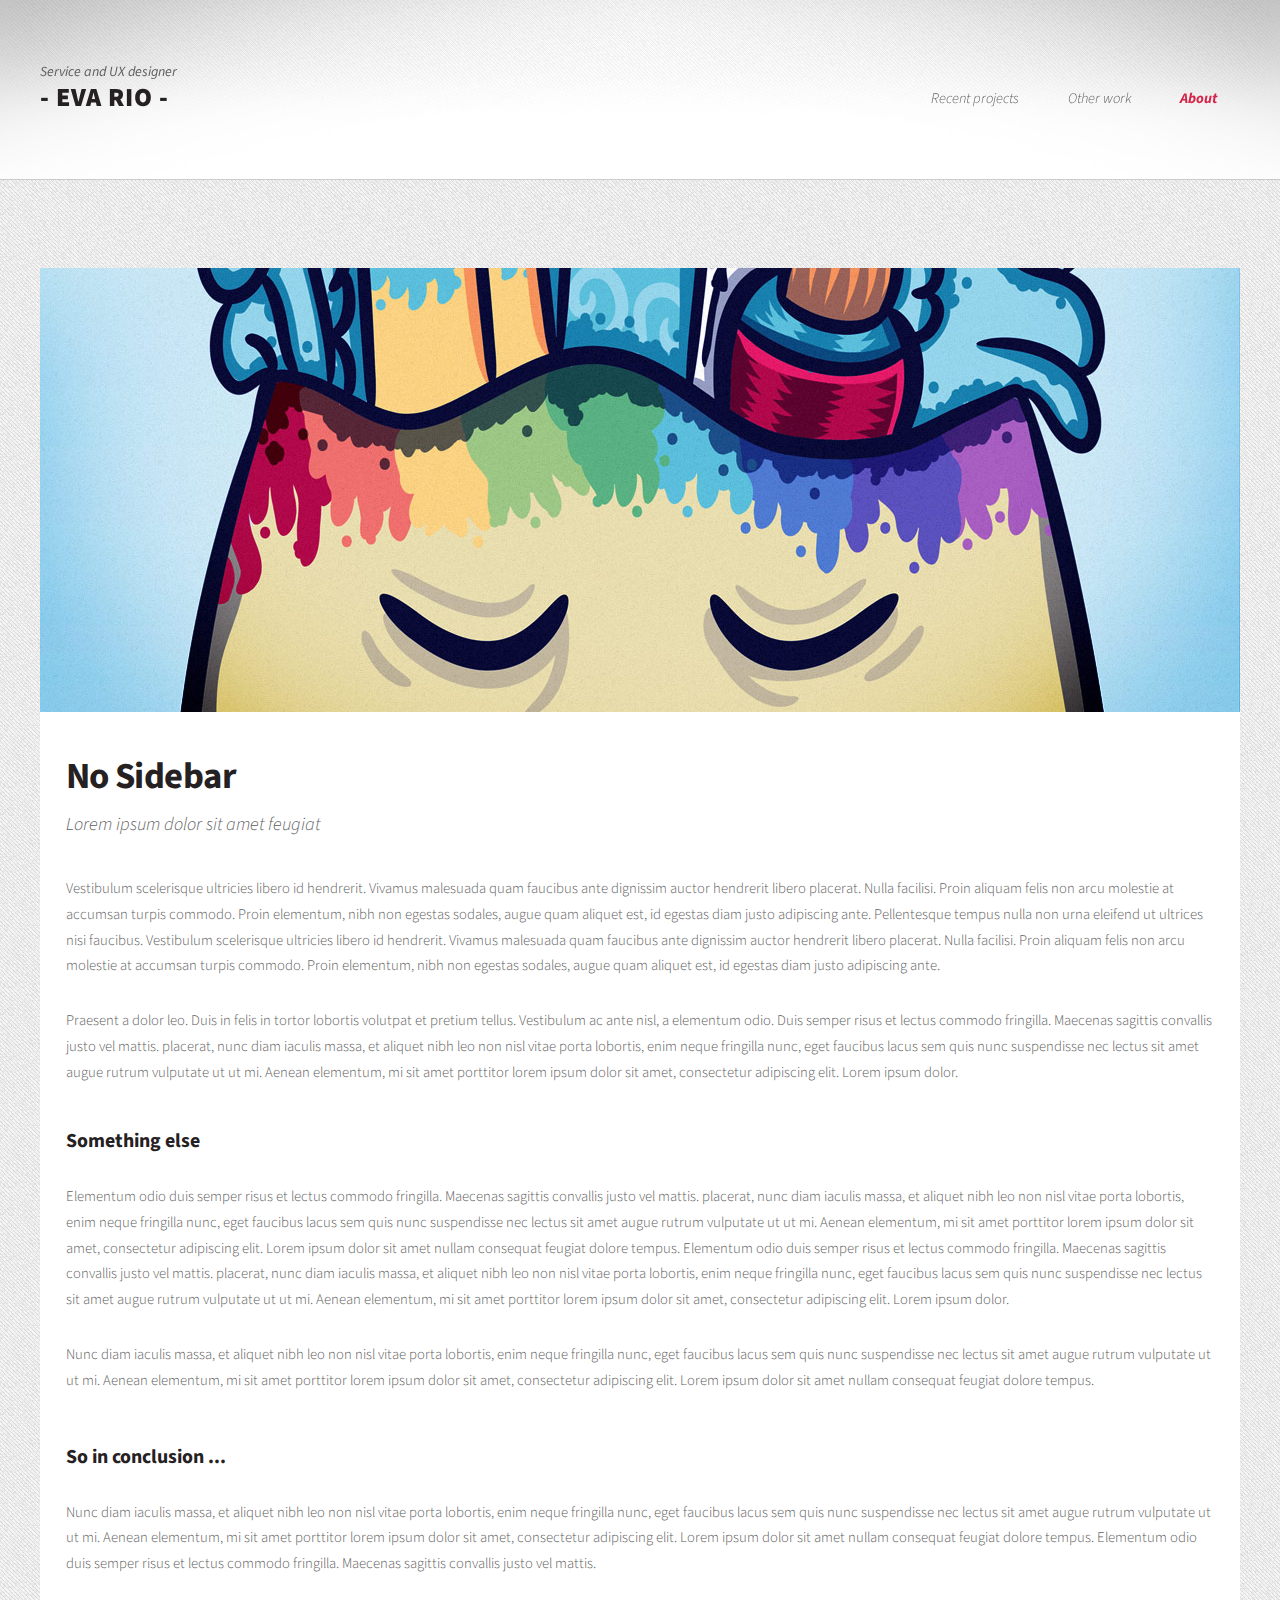
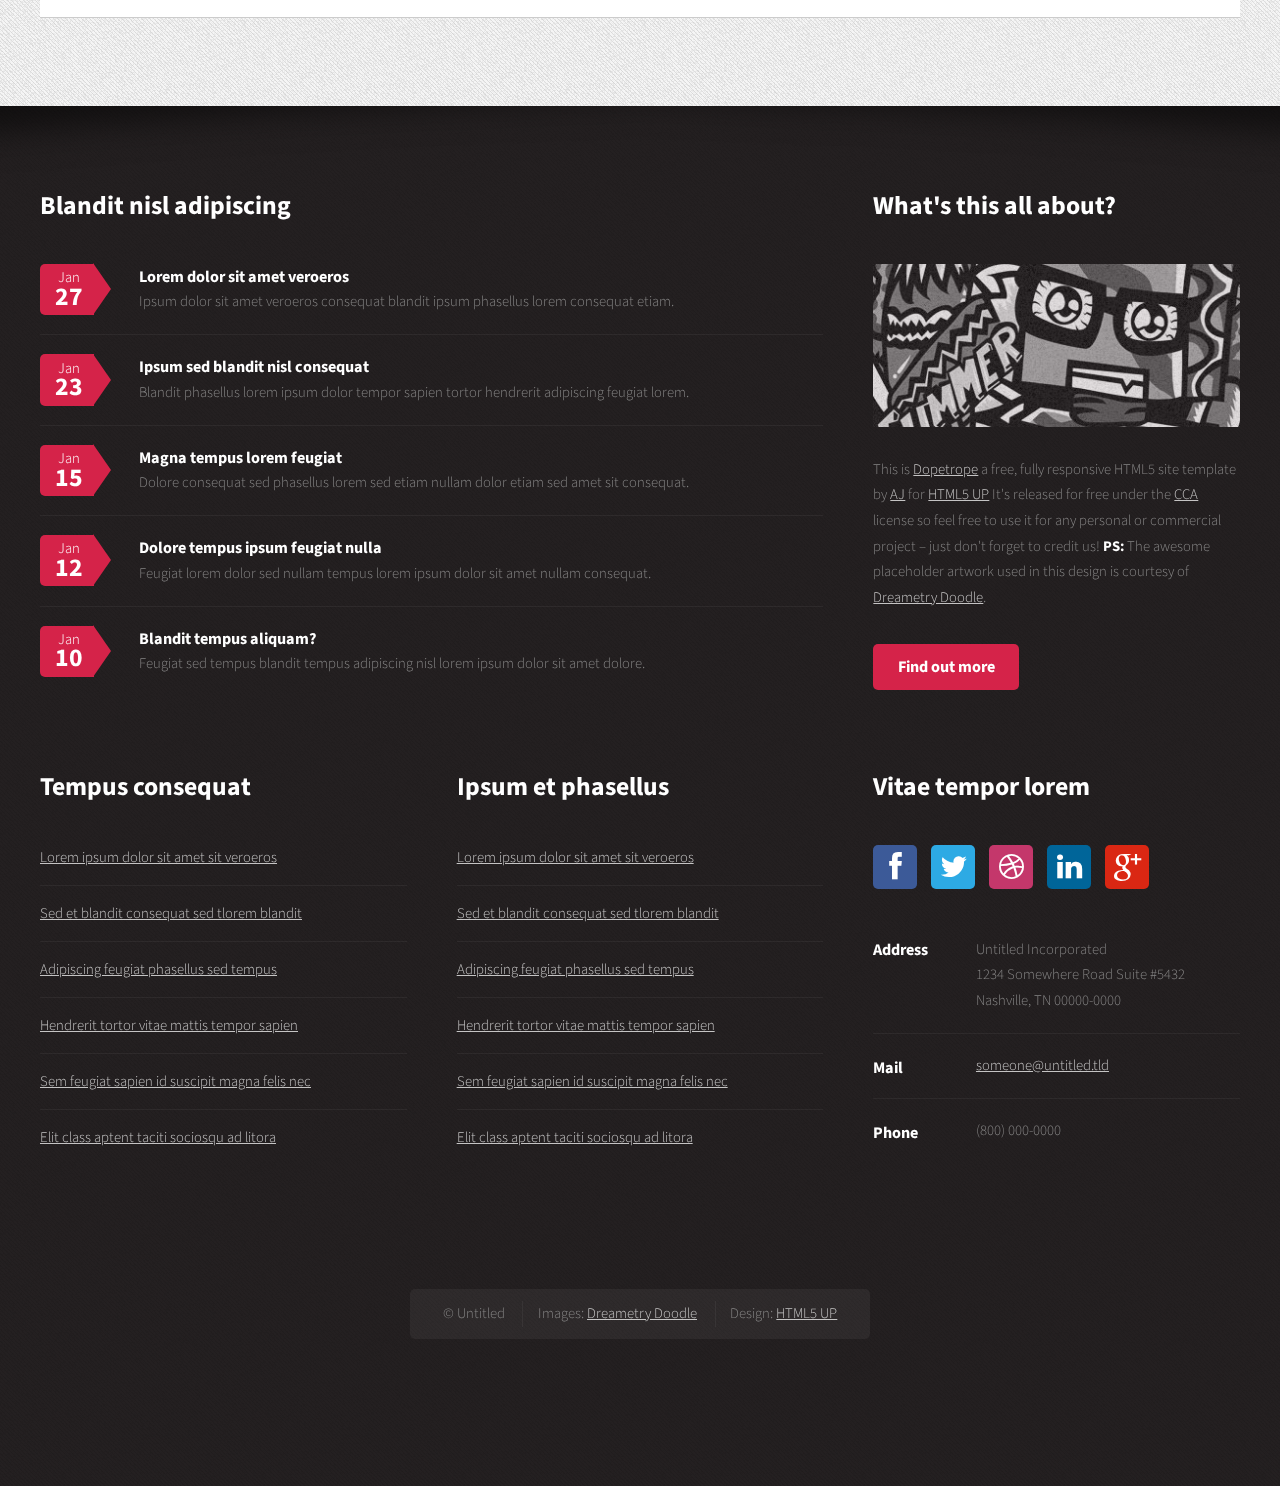
<file: public/about.html>
<!DOCTYPE HTML>
<!--
	Dopetrope 2.5 by HTML5 UP
	html5up.net | @n33co
	Free for personal and commercial use under the CCA 3.0 license (html5up.net/license)
-->
<html>
	<head>
		<title>No Sidebar - Dopetrope by HTML5 UP</title>
		<meta http-equiv="content-type" content="text/html; charset=utf-8" />
		<meta name="description" content="" />
		<meta name="keywords" content="" />
		<link href="http://fonts.googleapis.com/css?family=Source+Sans+Pro:300,400,700,900,300italic" rel="stylesheet" />
		<script src="js/jquery.min.js"></script>
		<script src="js/jquery.dropotron.min.js"></script>
		<script src="js/config.js"></script>
		<script src="js/skel.min.js"></script>
		<script src="js/skel-panels.min.js"></script>
		<noscript>
			<link rel="stylesheet" href="css/skel-noscript.css" />
			<link rel="stylesheet" href="css/style.css" />
			<link rel="stylesheet" href="css/style-desktop.css" />
		</noscript>
		<!--[if lte IE 8]><script src="js/html5shiv.js"></script><link rel="stylesheet" href="css/ie8.css" /><![endif]-->
	</head>
	<body class="no-sidebar">

		<!-- Header Wrapper -->
			<div id="header-wrapper">
				<div class="container">
					<div class="row">
						<div class="12u">
						
								<!-- Header -->
								<section id="header">
                                    <span class="masthead">Service and UX designer</span>
           
                                                                               									<!-- Logo -->
                                                         <div id="logo">
										<h1><a href="#">- Eva Rio -</a>
                                 	</h1>                                </div>				
									<!-- Nav -->
										<nav id="nav">
											<ul>
												<li><a href="index.html">Recent projects</a></li>
												<li><a href="projects.html">Other work</a></li>
												<li class="current_page_item"><a href="about.html">About</a></li>
											</ul>
										</nav>

								</section>

						</div>
					</div>
				</div>
			</div>
		
		<!-- Main Wrapper -->
			<div id="main-wrapper">
				<div class="container">
					<div class="row">
						<div class="12u">
							
							<!-- Portfolio -->
								<section>
									<div>
										<div class="row">
											<div class="12u skel-cell-important">
												
												<!-- Content -->
													<article class="box is-post">
														<a href="http://facebook.com/DreametryDoodle" class="image image-full"><img src="images/pic01.jpg" alt="" /></a>
														<header>
															<h2>No Sidebar</h2>
															<span class="byline">Lorem ipsum dolor sit amet feugiat</span>
														</header>
														<p>
															Vestibulum scelerisque ultricies libero id hendrerit. Vivamus malesuada quam faucibus ante dignissim auctor 
															hendrerit libero placerat. Nulla facilisi. Proin aliquam felis non arcu molestie at accumsan turpis commodo. 
															Proin elementum, nibh non egestas sodales, augue quam aliquet est, id egestas diam justo adipiscing ante. 
															Pellentesque tempus nulla non urna eleifend ut ultrices nisi faucibus.
															Vestibulum scelerisque ultricies libero id hendrerit. Vivamus malesuada quam faucibus ante dignissim auctor 
															hendrerit libero placerat. Nulla facilisi. Proin aliquam felis non arcu molestie at accumsan turpis commodo. 
															Proin elementum, nibh non egestas sodales, augue quam aliquet est, id egestas diam justo adipiscing ante. 
														</p>
														<p>
															Praesent a dolor leo. Duis in felis in tortor lobortis volutpat et pretium tellus. Vestibulum ac ante nisl, 
															a elementum odio. Duis semper risus et lectus commodo fringilla. Maecenas sagittis convallis justo vel mattis. 
															placerat, nunc diam iaculis massa, et aliquet nibh leo non nisl vitae porta lobortis, enim neque fringilla nunc, 
															eget faucibus lacus sem quis nunc suspendisse nec lectus sit amet augue rutrum vulputate ut ut mi. Aenean 
															elementum, mi sit amet porttitor lorem ipsum dolor sit amet, consectetur adipiscing elit. Lorem ipsum dolor.
														</p>
														<section>
															<header>
																<h3>Something else</h3>
															</header>
															<p>
																Elementum odio duis semper risus et lectus commodo fringilla. Maecenas sagittis convallis justo vel mattis. 
																placerat, nunc diam iaculis massa, et aliquet nibh leo non nisl vitae porta lobortis, enim neque fringilla nunc, 
																eget faucibus lacus sem quis nunc suspendisse nec lectus sit amet augue rutrum vulputate ut ut mi. Aenean 
																elementum, mi sit amet porttitor lorem ipsum dolor sit amet, consectetur adipiscing elit. Lorem ipsum dolor
																sit amet nullam consequat feugiat dolore tempus.
																Elementum odio duis semper risus et lectus commodo fringilla. Maecenas sagittis convallis justo vel mattis. 
																placerat, nunc diam iaculis massa, et aliquet nibh leo non nisl vitae porta lobortis, enim neque fringilla nunc, 
																eget faucibus lacus sem quis nunc suspendisse nec lectus sit amet augue rutrum vulputate ut ut mi. Aenean 
																elementum, mi sit amet porttitor lorem ipsum dolor sit amet, consectetur adipiscing elit. Lorem ipsum dolor.
															</p>
															<p>
																Nunc diam iaculis massa, et aliquet nibh leo non nisl vitae porta lobortis, enim neque fringilla nunc, 
																eget faucibus lacus sem quis nunc suspendisse nec lectus sit amet augue rutrum vulputate ut ut mi. Aenean 
																elementum, mi sit amet porttitor lorem ipsum dolor sit amet, consectetur adipiscing elit. Lorem ipsum dolor
																sit amet nullam consequat feugiat dolore tempus.
															</p>
														</section>
														<section>
															<header>
																<h3>So in conclusion ...</h3>
															</header>
															<p>
																Nunc diam iaculis massa, et aliquet nibh leo non nisl vitae porta lobortis, enim neque fringilla nunc, 
																eget faucibus lacus sem quis nunc suspendisse nec lectus sit amet augue rutrum vulputate ut ut mi. Aenean 
																elementum, mi sit amet porttitor lorem ipsum dolor sit amet, consectetur adipiscing elit. Lorem ipsum dolor
																sit amet nullam consequat feugiat dolore tempus. Elementum odio duis semper risus et lectus commodo fringilla. 
																Maecenas sagittis convallis justo vel mattis. 
															</p>
														</section>
													</article>

											</div>
										</div>
									</div>
								</section>

						</div>
					</div>
				</div>
			</div>

		<!-- Footer Wrapper -->
			<div id="footer-wrapper">
				
				<!-- Footer -->
					<section id="footer" class="container">
						<div class="row">
							<div class="8u">

								<section>
									<header>
										<h2>Blandit nisl adipiscing</h2>
									</header>
									<ul class="dates">
										<li>
											<span class="date">Jan <strong>27</strong></span>
											<h3><a href="#">Lorem dolor sit amet veroeros</a></h3>
											<p>Ipsum dolor sit amet veroeros consequat blandit ipsum phasellus lorem consequat etiam.</p>
										</li>
										<li>
											<span class="date">Jan <strong>23</strong></span>
											<h3><a href="#">Ipsum sed blandit nisl consequat</a></h3>
											<p>Blandit phasellus lorem ipsum dolor tempor sapien tortor hendrerit adipiscing feugiat lorem.</p>
										</li>
										<li>
											<span class="date">Jan <strong>15</strong></span>
											<h3><a href="#">Magna tempus lorem feugiat</a></h3>
											<p>Dolore consequat sed phasellus lorem sed etiam nullam dolor etiam sed amet sit consequat.</p>
										</li>
										<li>
											<span class="date">Jan <strong>12</strong></span>
											<h3><a href="#">Dolore tempus ipsum feugiat nulla</a></h3>
											<p>Feugiat lorem dolor sed nullam tempus lorem ipsum dolor sit amet nullam consequat.</p>
										</li>
										<li>
											<span class="date">Jan <strong>10</strong></span>
											<h3><a href="#">Blandit tempus aliquam?</a></h3>
											<p>Feugiat sed tempus blandit tempus adipiscing nisl lorem ipsum dolor sit amet dolore.</p>
										</li>
									</ul>
								</section>
							
							</div>
							<div class="4u">
							
								<section>
									<header>
										<h2>What's this all about?</h2>
									</header>
									<a href="http://facebook.com/DreametryDoodle" class="image image-full"><img src="images/pic10.jpg" alt="" /></a>
									<p>
										This is <a href="http://html5up.net/dopetrope/">Dopetrope</a> a free, fully responsive HTML5 site template by 
										<a href="http://n33.co">AJ</a> for <a href="http://html5up.net/">HTML5 UP</a> It's released for free under
										the <a href="http://html5up.net/license/">CCA</a> license so feel free to use it for any personal or commercial project &ndash;
										just don't forget to credit us! <strong>PS:</strong> The awesome placeholder artwork used in this design is courtesy of <a href="http://facebook.com/DreametryDoodle/">Dreametry Doodle</a>.
									</p>
									<footer>
										<a href="#" class="button">Find out more</a>
									</footer>
								</section>
							
							</div>
						</div>
						<div class="row">
							<div class="4u">

								<section>
									<header>
										<h2>Tempus consequat</h2>
									</header>
									<ul class="divided">
										<li><a href="#">Lorem ipsum dolor sit amet sit veroeros</a></li>
										<li><a href="#">Sed et blandit consequat sed tlorem blandit</a></li>
										<li><a href="#">Adipiscing feugiat phasellus sed tempus</a></li>
										<li><a href="#">Hendrerit tortor vitae mattis tempor sapien</a></li>
										<li><a href="#">Sem feugiat sapien id suscipit magna felis nec</a></li>
										<li><a href="#">Elit class aptent taciti sociosqu ad litora</a></li>
									</ul>
								</section>

							</div>
							<div class="4u">

								<section>
									<header>
										<h2>Ipsum et phasellus</h2>
									</header>
									<ul class="divided">
										<li><a href="#">Lorem ipsum dolor sit amet sit veroeros</a></li>
										<li><a href="#">Sed et blandit consequat sed tlorem blandit</a></li>
										<li><a href="#">Adipiscing feugiat phasellus sed tempus</a></li>
										<li><a href="#">Hendrerit tortor vitae mattis tempor sapien</a></li>
										<li><a href="#">Sem feugiat sapien id suscipit magna felis nec</a></li>
										<li><a href="#">Elit class aptent taciti sociosqu ad litora</a></li>
									</ul>
								</section>

							</div>
							<div class="4u">
							
								<section>
									<header>
										<h2>Vitae tempor lorem</h2>
									</header>
									<ul class="social">
										<li><a class="fa fa-facebook solo" href="#"><span>Facebook</span></a></li>
										<li><a class="fa fa-twitter solo" href="http://twitter.com/n33co"><span>Twitter</span></a></li>
										<li><a class="fa fa-dribbble solo" href="http://dribbble.com/n33"><span>Dribbble</span></a></li>
										<li><a class="fa fa-linkedin solo" href="#"><span>LinkedIn</span></a></li>
										<li><a class="fa fa-google-plus solo" href="#"><span>Google+</span></a></li>
									</ul>
									<ul class="contact">
										<li>
											<h3>Address</h3>
											<p>
												Untitled Incorporated<br />
												1234 Somewhere Road Suite #5432<br />
												Nashville, TN 00000-0000
											</p>
										</li>
										<li>
											<h3>Mail</h3>
											<p><a href="#">someone@untitled.tld</a></p>
										</li>
										<li>
											<h3>Phone</h3>
											<p>(800) 000-0000</p>
										</li>
									</ul>
								</section>
							
							</div>
						</div>
						<div class="row">
							<div class="12u">
							
								<!-- Copyright -->
									<div id="copyright">
										<ul class="links">
											<li>&copy; Untitled	</li>
											<li>Images: <a href="http://facebook.com/DreametryDoodle">Dreametry Doodle</a></li>
											<li>Design: <a href="http://html5up.net">HTML5 UP</a></li>
										</ul>
									</div>

							</div>
						</div>
					</section>
				
			</div>

	</body>
</html>
</file>
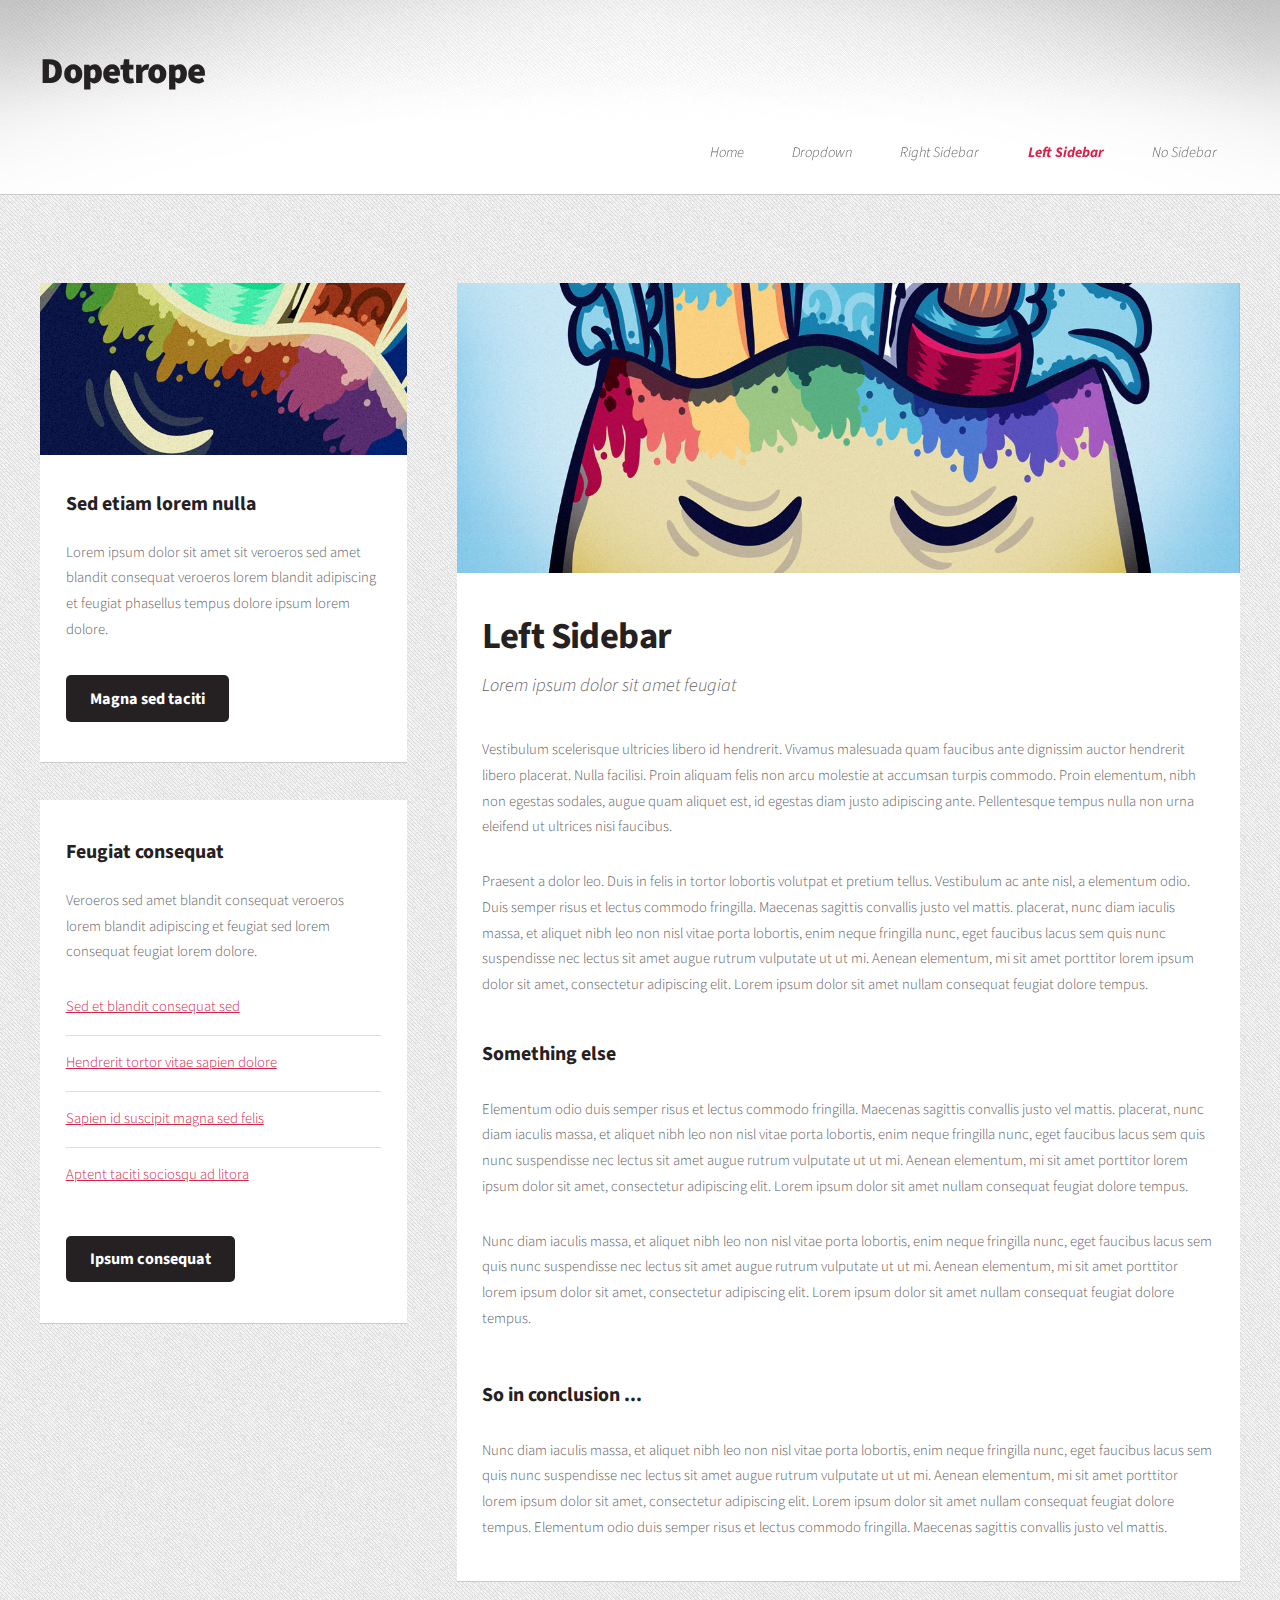
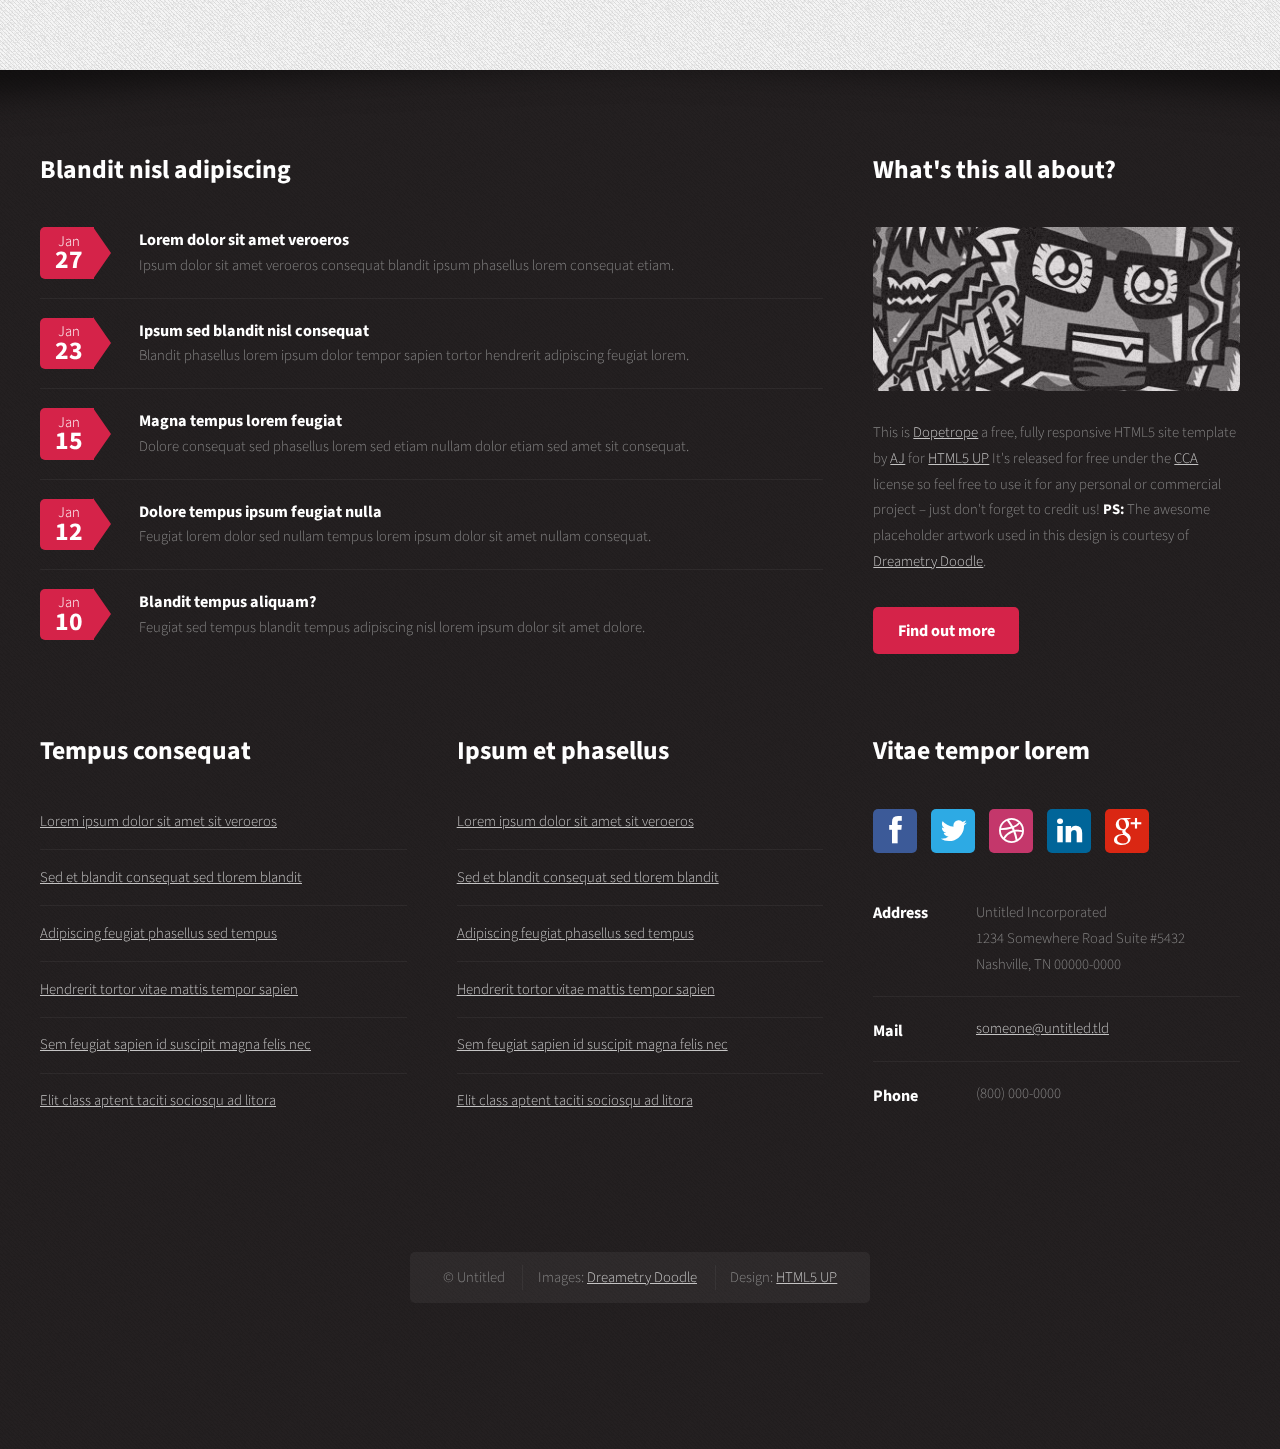
<file: public/left-sidebar.html>
<!DOCTYPE HTML>
<!--
	Dopetrope 2.5 by HTML5 UP
	html5up.net | @n33co
	Free for personal and commercial use under the CCA 3.0 license (html5up.net/license)
-->
<html>
	<head>
		<title>Left Sidebar - Dopetrope by HTML5 UP</title>
		<meta http-equiv="content-type" content="text/html; charset=utf-8" />
		<meta name="description" content="" />
		<meta name="keywords" content="" />
		<link href="http://fonts.googleapis.com/css?family=Source+Sans+Pro:300,400,700,900,300italic" rel="stylesheet" />
		<script src="js/jquery.min.js"></script>
		<script src="js/jquery.dropotron.min.js"></script>
		<script src="js/config.js"></script>
		<script src="js/skel.min.js"></script>
		<script src="js/skel-panels.min.js"></script>
		<noscript>
			<link rel="stylesheet" href="css/skel-noscript.css" />
			<link rel="stylesheet" href="css/style.css" />
			<link rel="stylesheet" href="css/style-desktop.css" />
		</noscript>
		<!--[if lte IE 8]><script src="js/html5shiv.js"></script><link rel="stylesheet" href="css/ie8.css" /><![endif]-->
	</head>
	<body class="left-sidebar">

		<!-- Header Wrapper -->
			<div id="header-wrapper">
				<div class="container">
					<div class="row">
						<div class="12u">
						
							<!-- Header -->
								<section id="header">
									
									<!-- Logo -->
										<h1><a href="#">Dopetrope</a></h1>
									
									<!-- Nav -->
										<nav id="nav">
											<ul>
												<li><a href="index.html">Home</a></li>
												<li>
													<a href="">Dropdown</a>
													<ul>
														<li><a href="#">Lorem ipsum dolor</a></li>
														<li><a href="#">Magna phasellus</a></li>
														<li><a href="#">Etiam dolore nisl</a></li>
														<li>
															<a href="">Phasellus consequat</a>
															<ul>
																<li><a href="#">Magna phasellus</a></li>
																<li><a href="#">Etiam dolore nisl</a></li>
																<li><a href="#">Veroeros feugiat</a></li>
															</ul>
														</li>
														<li><a href="#">Veroeros feugiat</a></li>
													</ul>
												</li>
												<li><a href="right-sidebar.html">Right Sidebar</a></li>
												<li class="current_page_item"><a href="left-sidebar.html">Left Sidebar</a></li>
												<li><a href="no-sidebar.html">No Sidebar</a></li>
											</ul>
										</nav>

								</section>

						</div>
					</div>
				</div>
			</div>
		
		<!-- Main Wrapper -->
			<div id="main-wrapper">
				<div class="container">
					<div class="row">
						<div class="12u">
							
							<!-- Portfolio -->
								<section>
									<div>
										<div class="row">
											<div class="4u">
											
												<!-- Sidebar -->
													<section class="box">
														<a href="http://facebook.com/DreametryDoodle" class="image image-full"><img src="images/pic09.jpg" alt="" /></a>
														<header>
															<h3>Sed etiam lorem nulla</h3>
														</header>
														<p>Lorem ipsum dolor sit amet sit veroeros sed amet blandit consequat veroeros lorem blandit  adipiscing et feugiat phasellus tempus dolore ipsum lorem dolore.</p>
														<footer>
															<a href="#" class="button alt">Magna sed taciti</a>
														</footer>
													</section>
													<section class="box">
														<header>
															<h3>Feugiat consequat</h3>
														</header>
														<p>Veroeros sed amet blandit consequat veroeros lorem blandit adipiscing et feugiat sed lorem consequat feugiat lorem dolore.</p>
														<ul class="divided">
															<li><a href="#">Sed et blandit consequat sed</a></li>
															<li><a href="#">Hendrerit tortor vitae sapien dolore</a></li>
															<li><a href="#">Sapien id suscipit magna sed felis</a></li>
															<li><a href="#">Aptent taciti sociosqu ad litora</a></li>
														</ul>
														<footer>
															<a href="#" class="button alt">Ipsum consequat</a>
														</footer>
													</section>

											</div>
											<div class="8u skel-cell-important">
												
												<!-- Content -->
													<article class="box is-post">
														<a href="http://facebook.com/DreametryDoodle" class="image image-full"><img src="images/pic01.jpg" alt="" /></a>
														<header>
															<h2>Left Sidebar</h2>
															<span class="byline">Lorem ipsum dolor sit amet feugiat</span>
														</header>
														<p>
															Vestibulum scelerisque ultricies libero id hendrerit. Vivamus malesuada quam faucibus ante dignissim auctor 
															hendrerit libero placerat. Nulla facilisi. Proin aliquam felis non arcu molestie at accumsan turpis commodo. 
															Proin elementum, nibh non egestas sodales, augue quam aliquet est, id egestas diam justo adipiscing ante. 
															Pellentesque tempus nulla non urna eleifend ut ultrices nisi faucibus.
														</p>
														<p>
															Praesent a dolor leo. Duis in felis in tortor lobortis volutpat et pretium tellus. Vestibulum ac ante nisl, 
															a elementum odio. Duis semper risus et lectus commodo fringilla. Maecenas sagittis convallis justo vel mattis. 
															placerat, nunc diam iaculis massa, et aliquet nibh leo non nisl vitae porta lobortis, enim neque fringilla nunc, 
															eget faucibus lacus sem quis nunc suspendisse nec lectus sit amet augue rutrum vulputate ut ut mi. Aenean 
															elementum, mi sit amet porttitor lorem ipsum dolor sit amet, consectetur adipiscing elit. Lorem ipsum dolor
															sit amet nullam consequat feugiat dolore tempus.
														</p>
														<section>
															<header>
																<h3>Something else</h3>
															</header>
															<p>
																Elementum odio duis semper risus et lectus commodo fringilla. Maecenas sagittis convallis justo vel mattis. 
																placerat, nunc diam iaculis massa, et aliquet nibh leo non nisl vitae porta lobortis, enim neque fringilla nunc, 
																eget faucibus lacus sem quis nunc suspendisse nec lectus sit amet augue rutrum vulputate ut ut mi. Aenean 
																elementum, mi sit amet porttitor lorem ipsum dolor sit amet, consectetur adipiscing elit. Lorem ipsum dolor
																sit amet nullam consequat feugiat dolore tempus.
															</p>
															<p>
																Nunc diam iaculis massa, et aliquet nibh leo non nisl vitae porta lobortis, enim neque fringilla nunc, 
																eget faucibus lacus sem quis nunc suspendisse nec lectus sit amet augue rutrum vulputate ut ut mi. Aenean 
																elementum, mi sit amet porttitor lorem ipsum dolor sit amet, consectetur adipiscing elit. Lorem ipsum dolor
																sit amet nullam consequat feugiat dolore tempus.
															</p>
														</section>
														<section>
															<header>
																<h3>So in conclusion ...</h3>
															</header>
															<p>
																Nunc diam iaculis massa, et aliquet nibh leo non nisl vitae porta lobortis, enim neque fringilla nunc, 
																eget faucibus lacus sem quis nunc suspendisse nec lectus sit amet augue rutrum vulputate ut ut mi. Aenean 
																elementum, mi sit amet porttitor lorem ipsum dolor sit amet, consectetur adipiscing elit. Lorem ipsum dolor
																sit amet nullam consequat feugiat dolore tempus. Elementum odio duis semper risus et lectus commodo fringilla. 
																Maecenas sagittis convallis justo vel mattis. 
															</p>
														</section>
													</article>

											</div>
										</div>
									</div>
								</section>

						</div>
					</div>
				</div>
			</div>

		<!-- Footer Wrapper -->
			<div id="footer-wrapper">
				
				<!-- Footer -->
					<section id="footer" class="container">
						<div class="row">
							<div class="8u">

								<section>
									<header>
										<h2>Blandit nisl adipiscing</h2>
									</header>
									<ul class="dates">
										<li>
											<span class="date">Jan <strong>27</strong></span>
											<h3><a href="#">Lorem dolor sit amet veroeros</a></h3>
											<p>Ipsum dolor sit amet veroeros consequat blandit ipsum phasellus lorem consequat etiam.</p>
										</li>
										<li>
											<span class="date">Jan <strong>23</strong></span>
											<h3><a href="#">Ipsum sed blandit nisl consequat</a></h3>
											<p>Blandit phasellus lorem ipsum dolor tempor sapien tortor hendrerit adipiscing feugiat lorem.</p>
										</li>
										<li>
											<span class="date">Jan <strong>15</strong></span>
											<h3><a href="#">Magna tempus lorem feugiat</a></h3>
											<p>Dolore consequat sed phasellus lorem sed etiam nullam dolor etiam sed amet sit consequat.</p>
										</li>
										<li>
											<span class="date">Jan <strong>12</strong></span>
											<h3><a href="#">Dolore tempus ipsum feugiat nulla</a></h3>
											<p>Feugiat lorem dolor sed nullam tempus lorem ipsum dolor sit amet nullam consequat.</p>
										</li>
										<li>
											<span class="date">Jan <strong>10</strong></span>
											<h3><a href="#">Blandit tempus aliquam?</a></h3>
											<p>Feugiat sed tempus blandit tempus adipiscing nisl lorem ipsum dolor sit amet dolore.</p>
										</li>
									</ul>
								</section>
							
							</div>
							<div class="4u">
							
								<section>
									<header>
										<h2>What's this all about?</h2>
									</header>
									<a href="http://facebook.com/DreametryDoodle" class="image image-full"><img src="images/pic10.jpg" alt="" /></a>
									<p>
										This is <a href="http://html5up.net/dopetrope/">Dopetrope</a> a free, fully responsive HTML5 site template by 
										<a href="http://n33.co">AJ</a> for <a href="http://html5up.net/">HTML5 UP</a> It's released for free under
										the <a href="http://html5up.net/license/">CCA</a> license so feel free to use it for any personal or commercial project &ndash;
										just don't forget to credit us! <strong>PS:</strong> The awesome placeholder artwork used in this design is courtesy of <a href="http://facebook.com/DreametryDoodle/">Dreametry Doodle</a>.
									</p>
									<footer>
										<a href="#" class="button">Find out more</a>
									</footer>
								</section>
							
							</div>
						</div>
						<div class="row">
							<div class="4u">

								<section>
									<header>
										<h2>Tempus consequat</h2>
									</header>
									<ul class="divided">
										<li><a href="#">Lorem ipsum dolor sit amet sit veroeros</a></li>
										<li><a href="#">Sed et blandit consequat sed tlorem blandit</a></li>
										<li><a href="#">Adipiscing feugiat phasellus sed tempus</a></li>
										<li><a href="#">Hendrerit tortor vitae mattis tempor sapien</a></li>
										<li><a href="#">Sem feugiat sapien id suscipit magna felis nec</a></li>
										<li><a href="#">Elit class aptent taciti sociosqu ad litora</a></li>
									</ul>
								</section>

							</div>
							<div class="4u">

								<section>
									<header>
										<h2>Ipsum et phasellus</h2>
									</header>
									<ul class="divided">
										<li><a href="#">Lorem ipsum dolor sit amet sit veroeros</a></li>
										<li><a href="#">Sed et blandit consequat sed tlorem blandit</a></li>
										<li><a href="#">Adipiscing feugiat phasellus sed tempus</a></li>
										<li><a href="#">Hendrerit tortor vitae mattis tempor sapien</a></li>
										<li><a href="#">Sem feugiat sapien id suscipit magna felis nec</a></li>
										<li><a href="#">Elit class aptent taciti sociosqu ad litora</a></li>
									</ul>
								</section>

							</div>
							<div class="4u">
							
								<section>
									<header>
										<h2>Vitae tempor lorem</h2>
									</header>
									<ul class="social">
										<li><a class="fa fa-facebook solo" href="#"><span>Facebook</span></a></li>
										<li><a class="fa fa-twitter solo" href="http://twitter.com/n33co"><span>Twitter</span></a></li>
										<li><a class="fa fa-dribbble solo" href="http://dribbble.com/n33"><span>Dribbble</span></a></li>
										<li><a class="fa fa-linkedin solo" href="#"><span>LinkedIn</span></a></li>
										<li><a class="fa fa-google-plus solo" href="#"><span>Google+</span></a></li>
									</ul>
									<ul class="contact">
										<li>
											<h3>Address</h3>
											<p>
												Untitled Incorporated<br />
												1234 Somewhere Road Suite #5432<br />
												Nashville, TN 00000-0000
											</p>
										</li>
										<li>
											<h3>Mail</h3>
											<p><a href="#">someone@untitled.tld</a></p>
										</li>
										<li>
											<h3>Phone</h3>
											<p>(800) 000-0000</p>
										</li>
									</ul>
								</section>
							
							</div>
						</div>
						<div class="row">
							<div class="12u">
							
								<!-- Copyright -->
									<div id="copyright">
										<ul class="links">
											<li>&copy; Untitled	</li>
											<li>Images: <a href="http://facebook.com/DreametryDoodle">Dreametry Doodle</a></li>
											<li>Design: <a href="http://html5up.net">HTML5 UP</a></li>
										</ul>
									</div>

							</div>
						</div>
					</section>
				
			</div>

	</body>
</html>
</file>
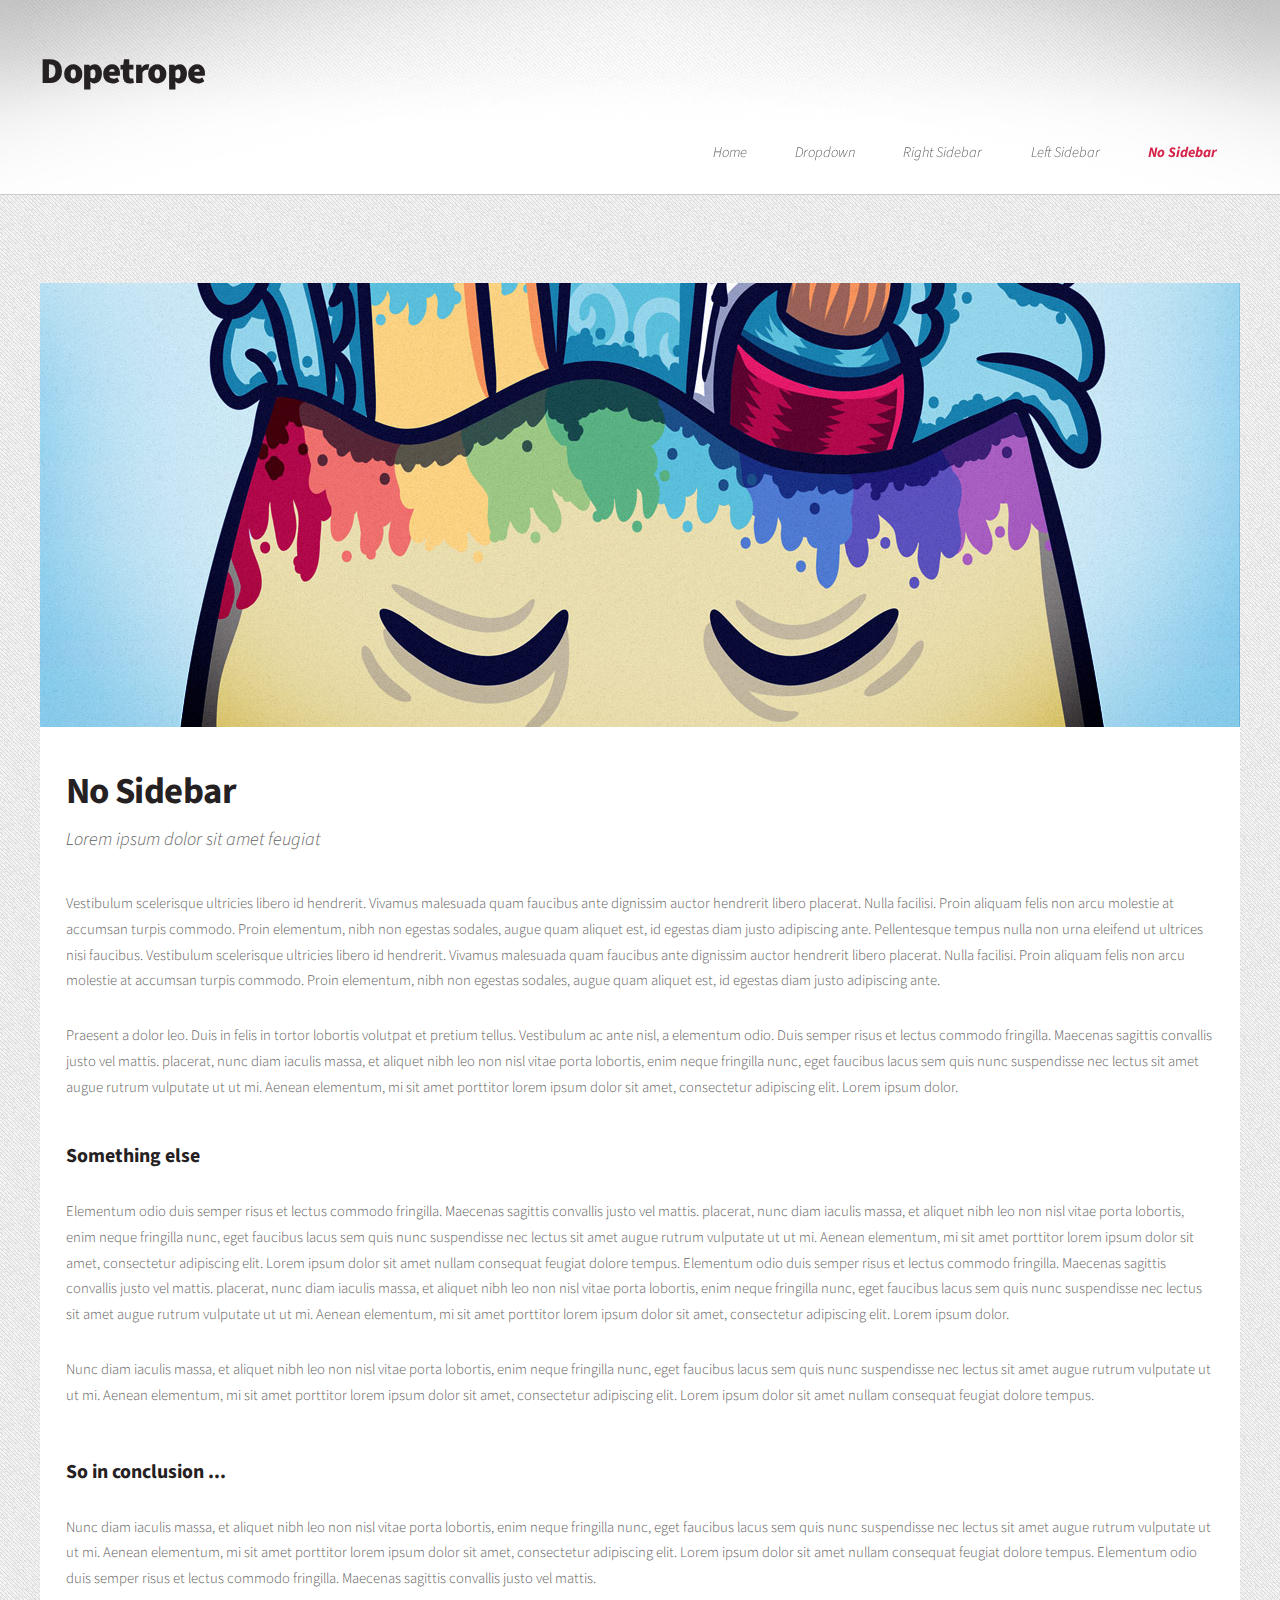
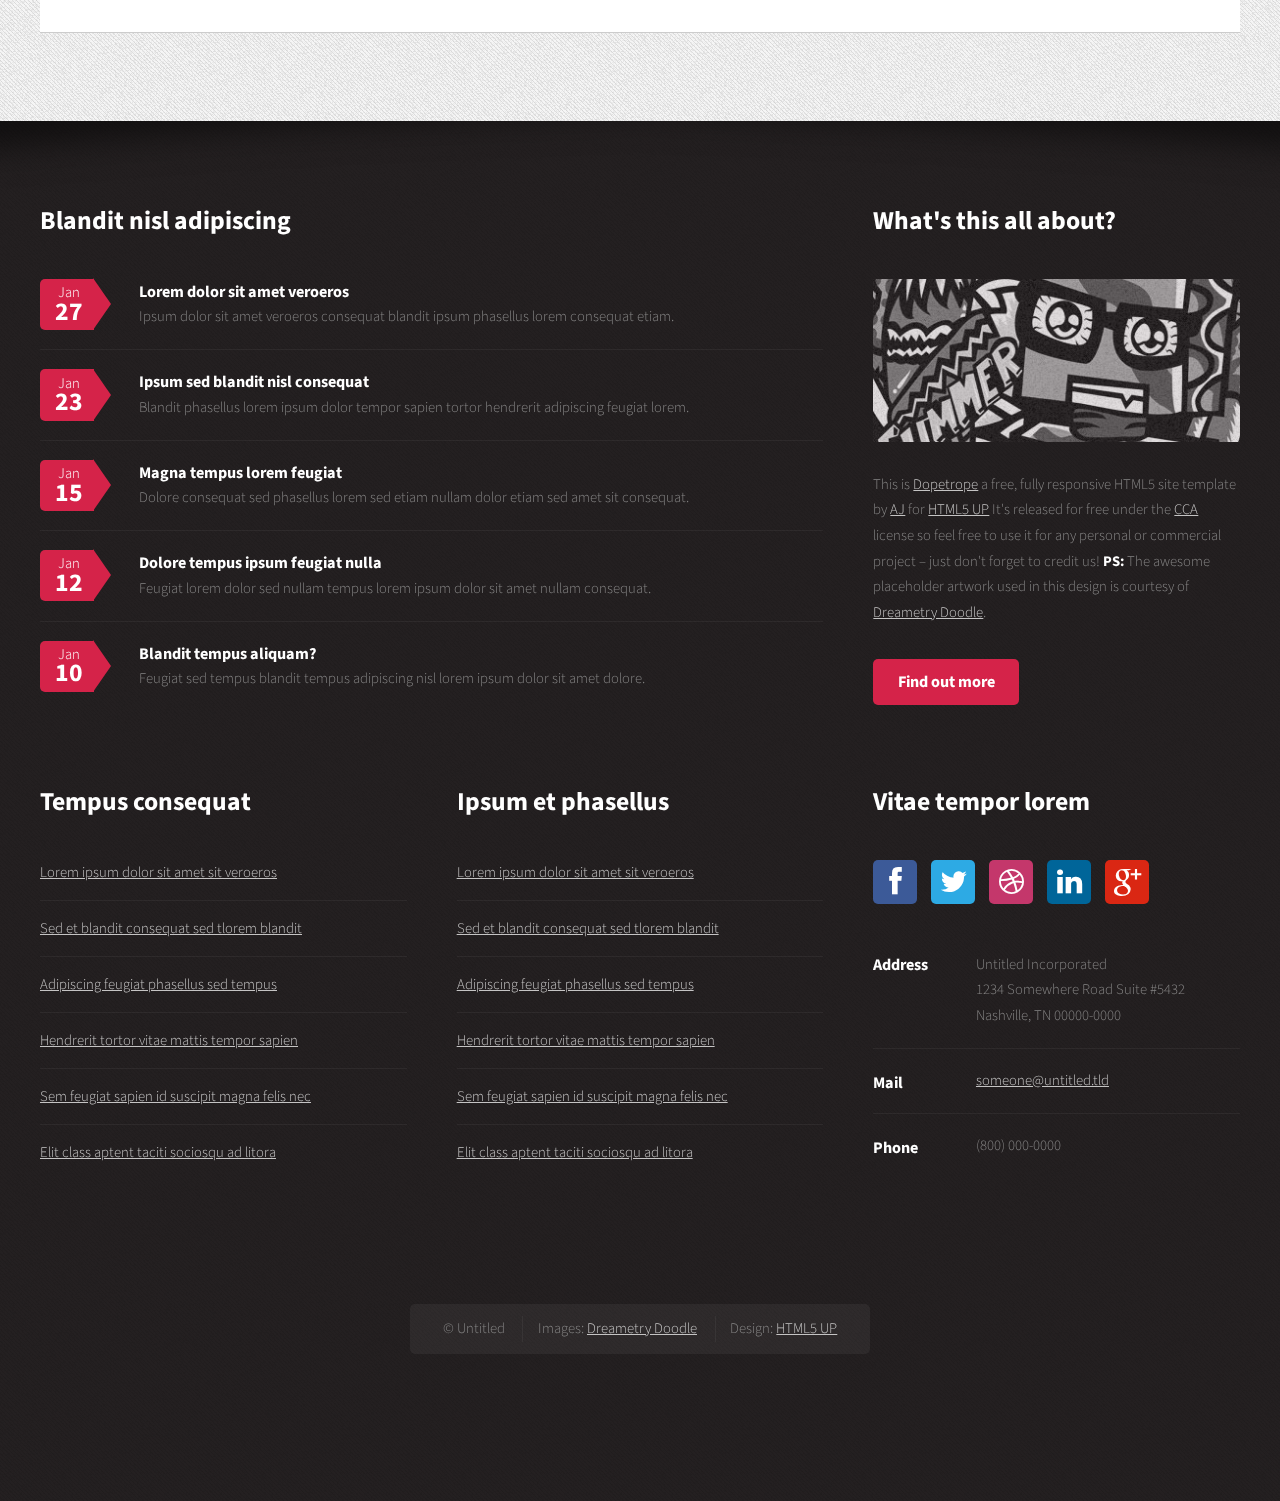
<file: public/no-sidebar.html>
<!DOCTYPE HTML>
<!--
	Dopetrope 2.5 by HTML5 UP
	html5up.net | @n33co
	Free for personal and commercial use under the CCA 3.0 license (html5up.net/license)
-->
<html>
	<head>
		<title>No Sidebar - Dopetrope by HTML5 UP</title>
		<meta http-equiv="content-type" content="text/html; charset=utf-8" />
		<meta name="description" content="" />
		<meta name="keywords" content="" />
		<link href="http://fonts.googleapis.com/css?family=Source+Sans+Pro:300,400,700,900,300italic" rel="stylesheet" />
		<script src="js/jquery.min.js"></script>
		<script src="js/jquery.dropotron.min.js"></script>
		<script src="js/config.js"></script>
		<script src="js/skel.min.js"></script>
		<script src="js/skel-panels.min.js"></script>
		<noscript>
			<link rel="stylesheet" href="css/skel-noscript.css" />
			<link rel="stylesheet" href="css/style.css" />
			<link rel="stylesheet" href="css/style-desktop.css" />
		</noscript>
		<!--[if lte IE 8]><script src="js/html5shiv.js"></script><link rel="stylesheet" href="css/ie8.css" /><![endif]-->
	</head>
	<body class="no-sidebar">

		<!-- Header Wrapper -->
			<div id="header-wrapper">
				<div class="container">
					<div class="row">
						<div class="12u">
						
							<!-- Header -->
								<section id="header">
									
									<!-- Logo -->
										<h1><a href="#">Dopetrope</a></h1>
									
									<!-- Nav -->
										<nav id="nav">
											<ul>
												<li><a href="index.html">Home</a></li>
												<li>
													<a href="">Dropdown</a>
													<ul>
														<li><a href="#">Lorem ipsum dolor</a></li>
														<li><a href="#">Magna phasellus</a></li>
														<li><a href="#">Etiam dolore nisl</a></li>
														<li>
															<a href="">Phasellus consequat</a>
															<ul>
																<li><a href="#">Magna phasellus</a></li>
																<li><a href="#">Etiam dolore nisl</a></li>
																<li><a href="#">Veroeros feugiat</a></li>
															</ul>
														</li>
														<li><a href="#">Veroeros feugiat</a></li>
													</ul>
												</li>
												<li><a href="right-sidebar.html">Right Sidebar</a></li>
												<li><a href="left-sidebar.html">Left Sidebar</a></li>
												<li class="current_page_item"><a href="no-sidebar.html">No Sidebar</a></li>
											</ul>
										</nav>

								</section>

						</div>
					</div>
				</div>
			</div>
		
		<!-- Main Wrapper -->
			<div id="main-wrapper">
				<div class="container">
					<div class="row">
						<div class="12u">
							
							<!-- Portfolio -->
								<section>
									<div>
										<div class="row">
											<div class="12u skel-cell-important">
												
												<!-- Content -->
													<article class="box is-post">
														<a href="http://facebook.com/DreametryDoodle" class="image image-full"><img src="images/pic01.jpg" alt="" /></a>
														<header>
															<h2>No Sidebar</h2>
															<span class="byline">Lorem ipsum dolor sit amet feugiat</span>
														</header>
														<p>
															Vestibulum scelerisque ultricies libero id hendrerit. Vivamus malesuada quam faucibus ante dignissim auctor 
															hendrerit libero placerat. Nulla facilisi. Proin aliquam felis non arcu molestie at accumsan turpis commodo. 
															Proin elementum, nibh non egestas sodales, augue quam aliquet est, id egestas diam justo adipiscing ante. 
															Pellentesque tempus nulla non urna eleifend ut ultrices nisi faucibus.
															Vestibulum scelerisque ultricies libero id hendrerit. Vivamus malesuada quam faucibus ante dignissim auctor 
															hendrerit libero placerat. Nulla facilisi. Proin aliquam felis non arcu molestie at accumsan turpis commodo. 
															Proin elementum, nibh non egestas sodales, augue quam aliquet est, id egestas diam justo adipiscing ante. 
														</p>
														<p>
															Praesent a dolor leo. Duis in felis in tortor lobortis volutpat et pretium tellus. Vestibulum ac ante nisl, 
															a elementum odio. Duis semper risus et lectus commodo fringilla. Maecenas sagittis convallis justo vel mattis. 
															placerat, nunc diam iaculis massa, et aliquet nibh leo non nisl vitae porta lobortis, enim neque fringilla nunc, 
															eget faucibus lacus sem quis nunc suspendisse nec lectus sit amet augue rutrum vulputate ut ut mi. Aenean 
															elementum, mi sit amet porttitor lorem ipsum dolor sit amet, consectetur adipiscing elit. Lorem ipsum dolor.
														</p>
														<section>
															<header>
																<h3>Something else</h3>
															</header>
															<p>
																Elementum odio duis semper risus et lectus commodo fringilla. Maecenas sagittis convallis justo vel mattis. 
																placerat, nunc diam iaculis massa, et aliquet nibh leo non nisl vitae porta lobortis, enim neque fringilla nunc, 
																eget faucibus lacus sem quis nunc suspendisse nec lectus sit amet augue rutrum vulputate ut ut mi. Aenean 
																elementum, mi sit amet porttitor lorem ipsum dolor sit amet, consectetur adipiscing elit. Lorem ipsum dolor
																sit amet nullam consequat feugiat dolore tempus.
																Elementum odio duis semper risus et lectus commodo fringilla. Maecenas sagittis convallis justo vel mattis. 
																placerat, nunc diam iaculis massa, et aliquet nibh leo non nisl vitae porta lobortis, enim neque fringilla nunc, 
																eget faucibus lacus sem quis nunc suspendisse nec lectus sit amet augue rutrum vulputate ut ut mi. Aenean 
																elementum, mi sit amet porttitor lorem ipsum dolor sit amet, consectetur adipiscing elit. Lorem ipsum dolor.
															</p>
															<p>
																Nunc diam iaculis massa, et aliquet nibh leo non nisl vitae porta lobortis, enim neque fringilla nunc, 
																eget faucibus lacus sem quis nunc suspendisse nec lectus sit amet augue rutrum vulputate ut ut mi. Aenean 
																elementum, mi sit amet porttitor lorem ipsum dolor sit amet, consectetur adipiscing elit. Lorem ipsum dolor
																sit amet nullam consequat feugiat dolore tempus.
															</p>
														</section>
														<section>
															<header>
																<h3>So in conclusion ...</h3>
															</header>
															<p>
																Nunc diam iaculis massa, et aliquet nibh leo non nisl vitae porta lobortis, enim neque fringilla nunc, 
																eget faucibus lacus sem quis nunc suspendisse nec lectus sit amet augue rutrum vulputate ut ut mi. Aenean 
																elementum, mi sit amet porttitor lorem ipsum dolor sit amet, consectetur adipiscing elit. Lorem ipsum dolor
																sit amet nullam consequat feugiat dolore tempus. Elementum odio duis semper risus et lectus commodo fringilla. 
																Maecenas sagittis convallis justo vel mattis. 
															</p>
														</section>
													</article>

											</div>
										</div>
									</div>
								</section>

						</div>
					</div>
				</div>
			</div>

		<!-- Footer Wrapper -->
			<div id="footer-wrapper">
				
				<!-- Footer -->
					<section id="footer" class="container">
						<div class="row">
							<div class="8u">

								<section>
									<header>
										<h2>Blandit nisl adipiscing</h2>
									</header>
									<ul class="dates">
										<li>
											<span class="date">Jan <strong>27</strong></span>
											<h3><a href="#">Lorem dolor sit amet veroeros</a></h3>
											<p>Ipsum dolor sit amet veroeros consequat blandit ipsum phasellus lorem consequat etiam.</p>
										</li>
										<li>
											<span class="date">Jan <strong>23</strong></span>
											<h3><a href="#">Ipsum sed blandit nisl consequat</a></h3>
											<p>Blandit phasellus lorem ipsum dolor tempor sapien tortor hendrerit adipiscing feugiat lorem.</p>
										</li>
										<li>
											<span class="date">Jan <strong>15</strong></span>
											<h3><a href="#">Magna tempus lorem feugiat</a></h3>
											<p>Dolore consequat sed phasellus lorem sed etiam nullam dolor etiam sed amet sit consequat.</p>
										</li>
										<li>
											<span class="date">Jan <strong>12</strong></span>
											<h3><a href="#">Dolore tempus ipsum feugiat nulla</a></h3>
											<p>Feugiat lorem dolor sed nullam tempus lorem ipsum dolor sit amet nullam consequat.</p>
										</li>
										<li>
											<span class="date">Jan <strong>10</strong></span>
											<h3><a href="#">Blandit tempus aliquam?</a></h3>
											<p>Feugiat sed tempus blandit tempus adipiscing nisl lorem ipsum dolor sit amet dolore.</p>
										</li>
									</ul>
								</section>
							
							</div>
							<div class="4u">
							
								<section>
									<header>
										<h2>What's this all about?</h2>
									</header>
									<a href="http://facebook.com/DreametryDoodle" class="image image-full"><img src="images/pic10.jpg" alt="" /></a>
									<p>
										This is <a href="http://html5up.net/dopetrope/">Dopetrope</a> a free, fully responsive HTML5 site template by 
										<a href="http://n33.co">AJ</a> for <a href="http://html5up.net/">HTML5 UP</a> It's released for free under
										the <a href="http://html5up.net/license/">CCA</a> license so feel free to use it for any personal or commercial project &ndash;
										just don't forget to credit us! <strong>PS:</strong> The awesome placeholder artwork used in this design is courtesy of <a href="http://facebook.com/DreametryDoodle/">Dreametry Doodle</a>.
									</p>
									<footer>
										<a href="#" class="button">Find out more</a>
									</footer>
								</section>
							
							</div>
						</div>
						<div class="row">
							<div class="4u">

								<section>
									<header>
										<h2>Tempus consequat</h2>
									</header>
									<ul class="divided">
										<li><a href="#">Lorem ipsum dolor sit amet sit veroeros</a></li>
										<li><a href="#">Sed et blandit consequat sed tlorem blandit</a></li>
										<li><a href="#">Adipiscing feugiat phasellus sed tempus</a></li>
										<li><a href="#">Hendrerit tortor vitae mattis tempor sapien</a></li>
										<li><a href="#">Sem feugiat sapien id suscipit magna felis nec</a></li>
										<li><a href="#">Elit class aptent taciti sociosqu ad litora</a></li>
									</ul>
								</section>

							</div>
							<div class="4u">

								<section>
									<header>
										<h2>Ipsum et phasellus</h2>
									</header>
									<ul class="divided">
										<li><a href="#">Lorem ipsum dolor sit amet sit veroeros</a></li>
										<li><a href="#">Sed et blandit consequat sed tlorem blandit</a></li>
										<li><a href="#">Adipiscing feugiat phasellus sed tempus</a></li>
										<li><a href="#">Hendrerit tortor vitae mattis tempor sapien</a></li>
										<li><a href="#">Sem feugiat sapien id suscipit magna felis nec</a></li>
										<li><a href="#">Elit class aptent taciti sociosqu ad litora</a></li>
									</ul>
								</section>

							</div>
							<div class="4u">
							
								<section>
									<header>
										<h2>Vitae tempor lorem</h2>
									</header>
									<ul class="social">
										<li><a class="fa fa-facebook solo" href="#"><span>Facebook</span></a></li>
										<li><a class="fa fa-twitter solo" href="http://twitter.com/n33co"><span>Twitter</span></a></li>
										<li><a class="fa fa-dribbble solo" href="http://dribbble.com/n33"><span>Dribbble</span></a></li>
										<li><a class="fa fa-linkedin solo" href="#"><span>LinkedIn</span></a></li>
										<li><a class="fa fa-google-plus solo" href="#"><span>Google+</span></a></li>
									</ul>
									<ul class="contact">
										<li>
											<h3>Address</h3>
											<p>
												Untitled Incorporated<br />
												1234 Somewhere Road Suite #5432<br />
												Nashville, TN 00000-0000
											</p>
										</li>
										<li>
											<h3>Mail</h3>
											<p><a href="#">someone@untitled.tld</a></p>
										</li>
										<li>
											<h3>Phone</h3>
											<p>(800) 000-0000</p>
										</li>
									</ul>
								</section>
							
							</div>
						</div>
						<div class="row">
							<div class="12u">
							
								<!-- Copyright -->
									<div id="copyright">
										<ul class="links">
											<li>&copy; Untitled	</li>
											<li>Images: <a href="http://facebook.com/DreametryDoodle">Dreametry Doodle</a></li>
											<li>Design: <a href="http://html5up.net">HTML5 UP</a></li>
										</ul>
									</div>

							</div>
						</div>
					</section>
				
			</div>

	</body>
</html>
</file>
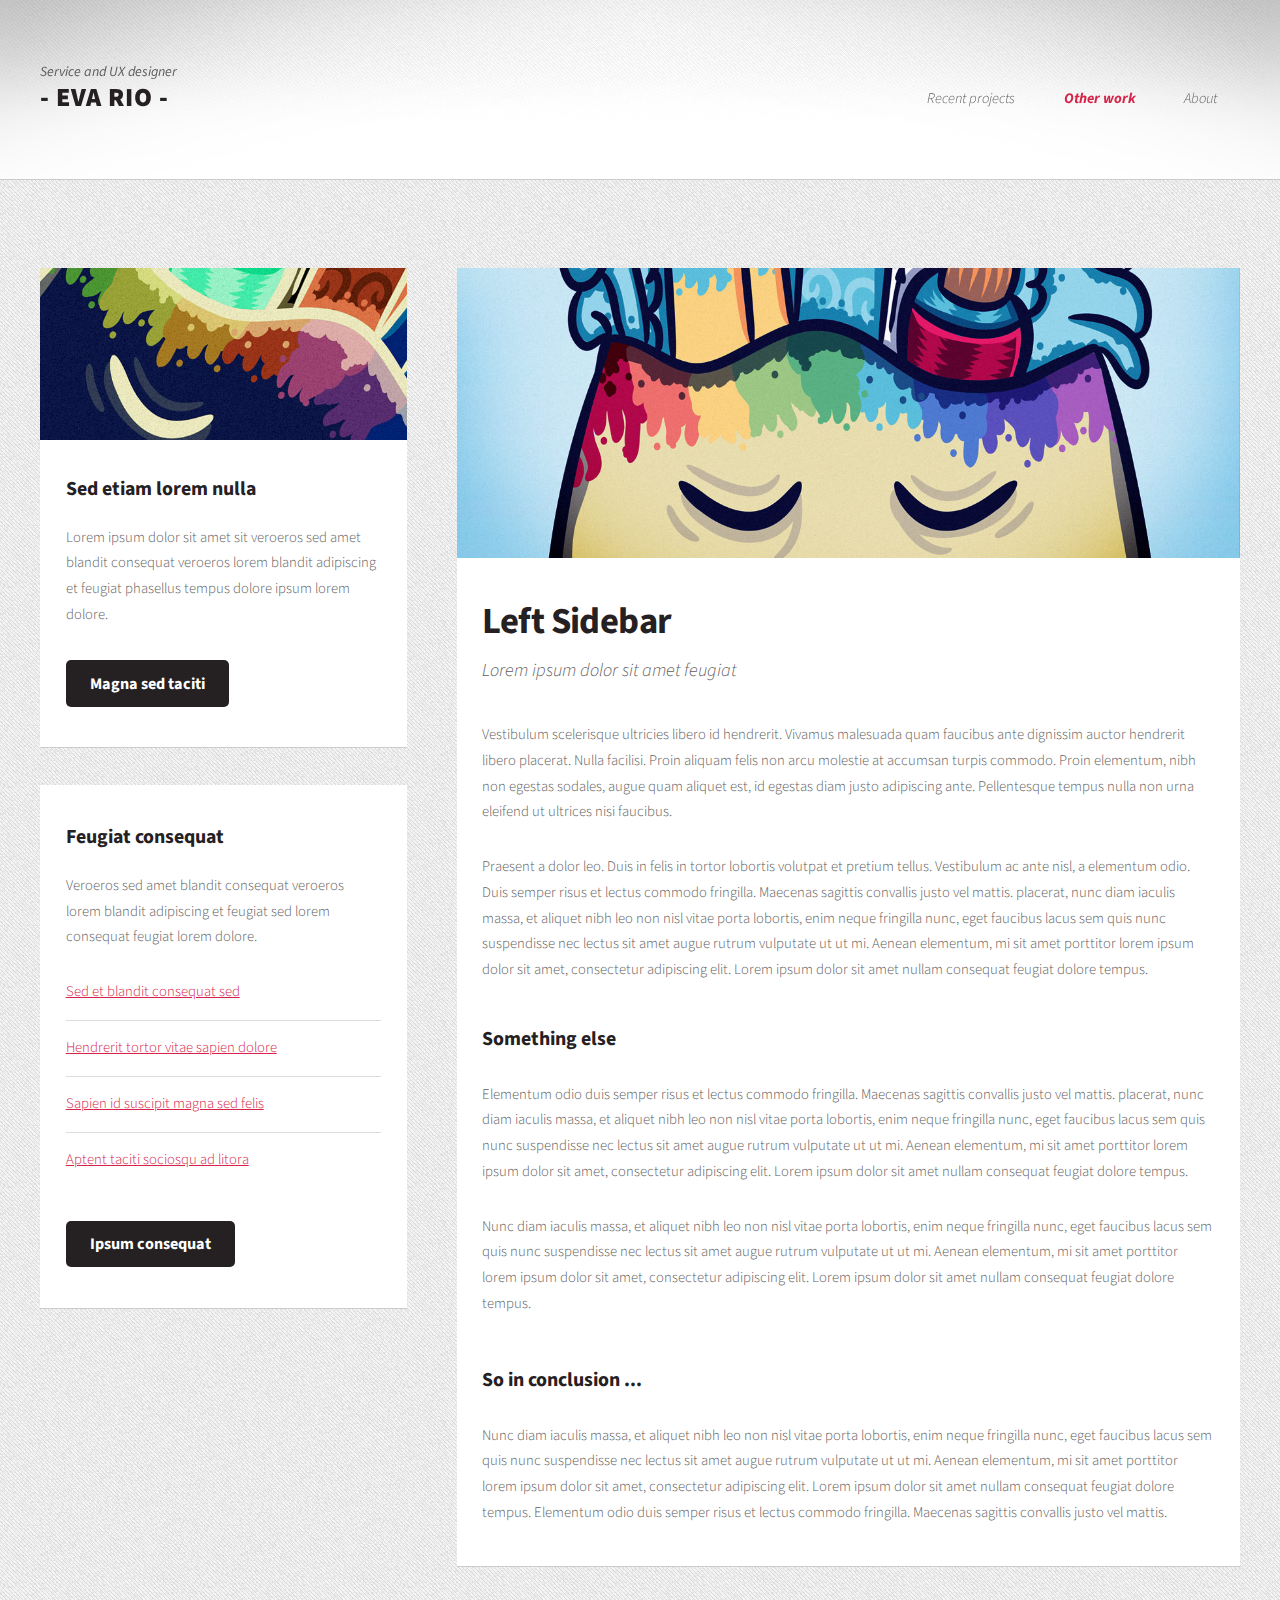
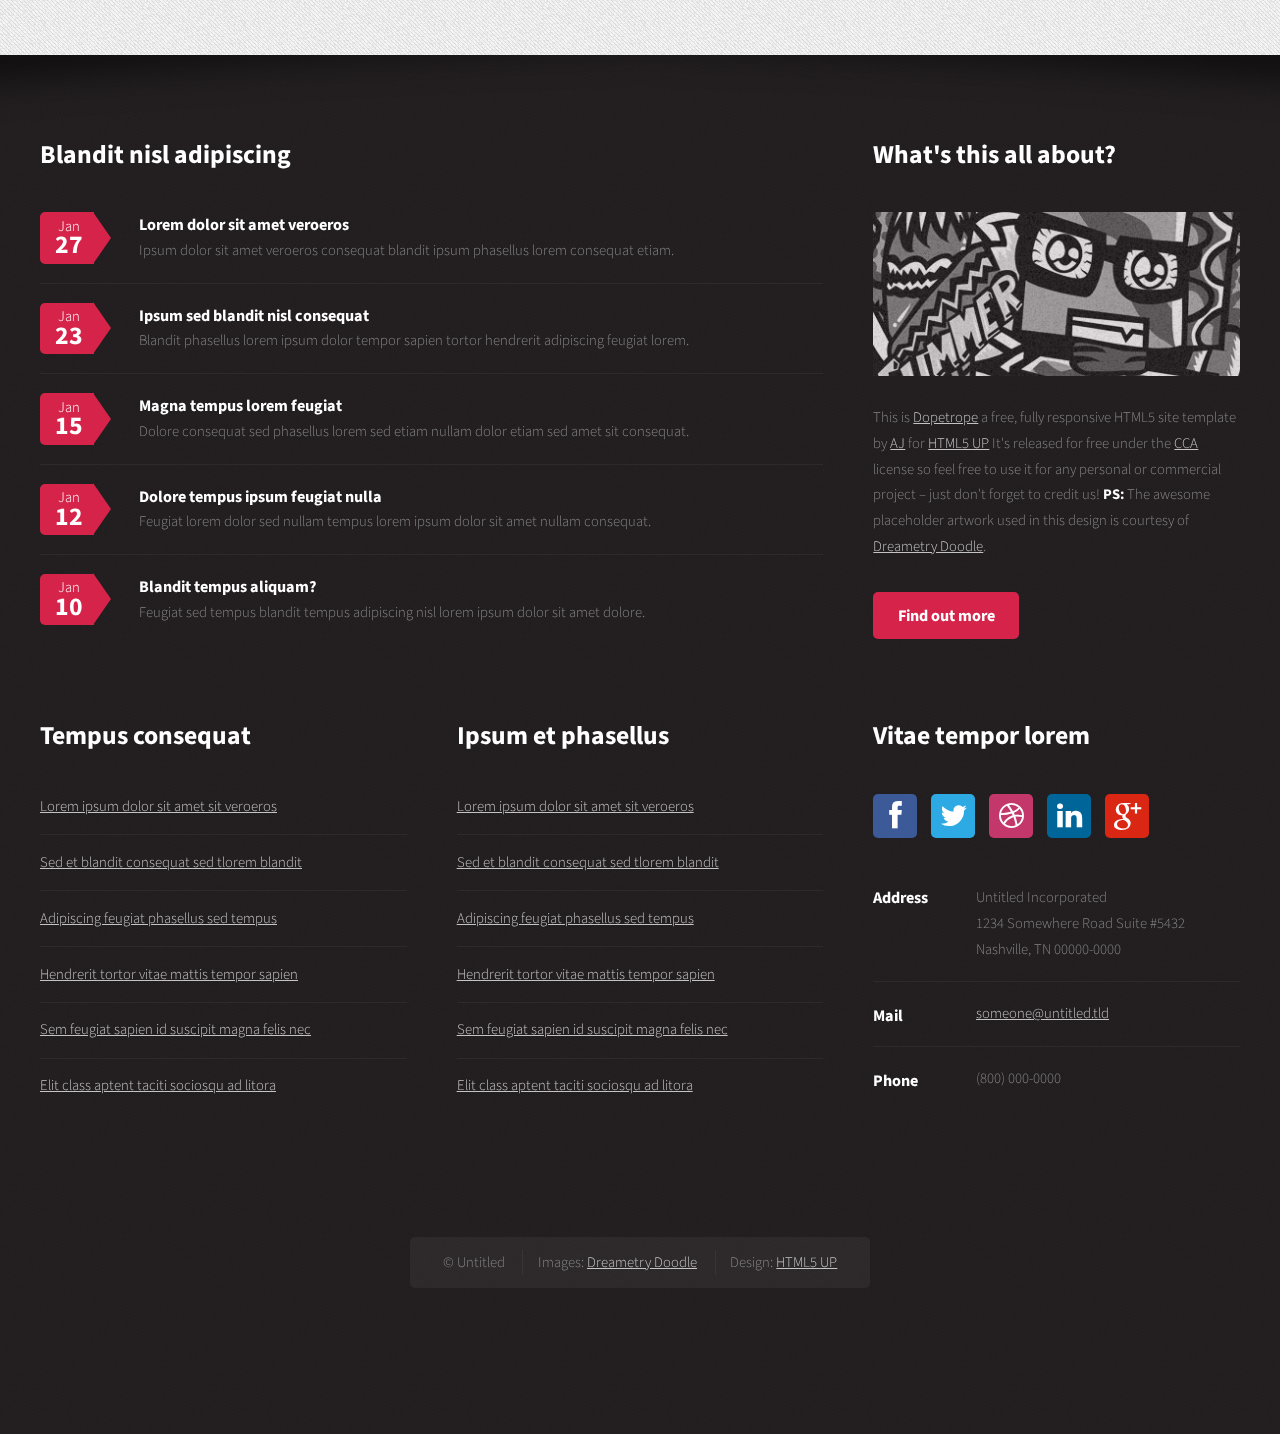
<file: public/projects.html>
<!DOCTYPE HTML>
<!--
	Dopetrope 2.5 by HTML5 UP
	html5up.net | @n33co
	Free for personal and commercial use under the CCA 3.0 license (html5up.net/license)
-->
<html>
	<head>
		<title>Left Sidebar - Dopetrope by HTML5 UP</title>
		<meta http-equiv="content-type" content="text/html; charset=utf-8" />
		<meta name="description" content="" />
		<meta name="keywords" content="" />
		<link href="http://fonts.googleapis.com/css?family=Source+Sans+Pro:300,400,700,900,300italic" rel="stylesheet" />
		<script src="js/jquery.min.js"></script>
		<script src="js/jquery.dropotron.min.js"></script>
		<script src="js/config.js"></script>
		<script src="js/skel.min.js"></script>
		<script src="js/skel-panels.min.js"></script>
		<noscript>
			<link rel="stylesheet" href="css/skel-noscript.css" />
			<link rel="stylesheet" href="css/style.css" />
			<link rel="stylesheet" href="css/style-desktop.css" />
		</noscript>
		<!--[if lte IE 8]><script src="js/html5shiv.js"></script><link rel="stylesheet" href="css/ie8.css" /><![endif]-->
	</head>
	<body class="left-sidebar">

		<!-- Header Wrapper -->
			<div id="header-wrapper">
				<div class="container">
					<div class="row">
						<div class="12u">
						
<!-- Header -->
								<section id="header">
                                    <span class="masthead">Service and UX designer</span>
           
                                                                               									<!-- Logo -->
                                                         <div id="logo">
										<h1><a href="#">- Eva Rio -</a>
                                 	</h1>                                </div>
									<!-- Nav -->
										<nav id="nav">
											<ul>
												<li><a href="index.html">Recent projects</a></li>
												<li class="current_page_item"><a href="projects.html">Other work</a></li>
												<li><a href="about.html">About</a></li>
											</ul>
										</nav>

								</section>

						</div>
					</div>
				</div>
			</div>
		
		<!-- Main Wrapper -->
			<div id="main-wrapper">
				<div class="container">
					<div class="row">
						<div class="12u">
							
							<!-- Portfolio -->
								<section>
									<div>
										<div class="row">
											<div class="4u">
											
												<!-- Sidebar -->
													<section class="box">
														<a href="http://facebook.com/DreametryDoodle" class="image image-full"><img src="images/pic09.jpg" alt="" /></a>
														<header>
															<h3>Sed etiam lorem nulla</h3>
														</header>
														<p>Lorem ipsum dolor sit amet sit veroeros sed amet blandit consequat veroeros lorem blandit  adipiscing et feugiat phasellus tempus dolore ipsum lorem dolore.</p>
														<footer>
															<a href="#" class="button alt">Magna sed taciti</a>
														</footer>
													</section>
													<section class="box">
														<header>
															<h3>Feugiat consequat</h3>
														</header>
														<p>Veroeros sed amet blandit consequat veroeros lorem blandit adipiscing et feugiat sed lorem consequat feugiat lorem dolore.</p>
														<ul class="divided">
															<li><a href="#">Sed et blandit consequat sed</a></li>
															<li><a href="#">Hendrerit tortor vitae sapien dolore</a></li>
															<li><a href="#">Sapien id suscipit magna sed felis</a></li>
															<li><a href="#">Aptent taciti sociosqu ad litora</a></li>
														</ul>
														<footer>
															<a href="#" class="button alt">Ipsum consequat</a>
														</footer>
													</section>

											</div>
											<div class="8u skel-cell-important">
												
												<!-- Content -->
													<article class="box is-post">
														<a href="http://facebook.com/DreametryDoodle" class="image image-full"><img src="images/pic01.jpg" alt="" /></a>
														<header>
															<h2>Left Sidebar</h2>
															<span class="byline">Lorem ipsum dolor sit amet feugiat</span>
														</header>
														<p>
															Vestibulum scelerisque ultricies libero id hendrerit. Vivamus malesuada quam faucibus ante dignissim auctor 
															hendrerit libero placerat. Nulla facilisi. Proin aliquam felis non arcu molestie at accumsan turpis commodo. 
															Proin elementum, nibh non egestas sodales, augue quam aliquet est, id egestas diam justo adipiscing ante. 
															Pellentesque tempus nulla non urna eleifend ut ultrices nisi faucibus.
														</p>
														<p>
															Praesent a dolor leo. Duis in felis in tortor lobortis volutpat et pretium tellus. Vestibulum ac ante nisl, 
															a elementum odio. Duis semper risus et lectus commodo fringilla. Maecenas sagittis convallis justo vel mattis. 
															placerat, nunc diam iaculis massa, et aliquet nibh leo non nisl vitae porta lobortis, enim neque fringilla nunc, 
															eget faucibus lacus sem quis nunc suspendisse nec lectus sit amet augue rutrum vulputate ut ut mi. Aenean 
															elementum, mi sit amet porttitor lorem ipsum dolor sit amet, consectetur adipiscing elit. Lorem ipsum dolor
															sit amet nullam consequat feugiat dolore tempus.
														</p>
														<section>
															<header>
																<h3>Something else</h3>
															</header>
															<p>
																Elementum odio duis semper risus et lectus commodo fringilla. Maecenas sagittis convallis justo vel mattis. 
																placerat, nunc diam iaculis massa, et aliquet nibh leo non nisl vitae porta lobortis, enim neque fringilla nunc, 
																eget faucibus lacus sem quis nunc suspendisse nec lectus sit amet augue rutrum vulputate ut ut mi. Aenean 
																elementum, mi sit amet porttitor lorem ipsum dolor sit amet, consectetur adipiscing elit. Lorem ipsum dolor
																sit amet nullam consequat feugiat dolore tempus.
															</p>
															<p>
																Nunc diam iaculis massa, et aliquet nibh leo non nisl vitae porta lobortis, enim neque fringilla nunc, 
																eget faucibus lacus sem quis nunc suspendisse nec lectus sit amet augue rutrum vulputate ut ut mi. Aenean 
																elementum, mi sit amet porttitor lorem ipsum dolor sit amet, consectetur adipiscing elit. Lorem ipsum dolor
																sit amet nullam consequat feugiat dolore tempus.
															</p>
														</section>
														<section>
															<header>
																<h3>So in conclusion ...</h3>
															</header>
															<p>
																Nunc diam iaculis massa, et aliquet nibh leo non nisl vitae porta lobortis, enim neque fringilla nunc, 
																eget faucibus lacus sem quis nunc suspendisse nec lectus sit amet augue rutrum vulputate ut ut mi. Aenean 
																elementum, mi sit amet porttitor lorem ipsum dolor sit amet, consectetur adipiscing elit. Lorem ipsum dolor
																sit amet nullam consequat feugiat dolore tempus. Elementum odio duis semper risus et lectus commodo fringilla. 
																Maecenas sagittis convallis justo vel mattis. 
															</p>
														</section>
													</article>

											</div>
										</div>
									</div>
								</section>

						</div>
					</div>
				</div>
			</div>

		<!-- Footer Wrapper -->
			<div id="footer-wrapper">
				
				<!-- Footer -->
					<section id="footer" class="container">
						<div class="row">
							<div class="8u">

								<section>
									<header>
										<h2>Blandit nisl adipiscing</h2>
									</header>
									<ul class="dates">
										<li>
											<span class="date">Jan <strong>27</strong></span>
											<h3><a href="#">Lorem dolor sit amet veroeros</a></h3>
											<p>Ipsum dolor sit amet veroeros consequat blandit ipsum phasellus lorem consequat etiam.</p>
										</li>
										<li>
											<span class="date">Jan <strong>23</strong></span>
											<h3><a href="#">Ipsum sed blandit nisl consequat</a></h3>
											<p>Blandit phasellus lorem ipsum dolor tempor sapien tortor hendrerit adipiscing feugiat lorem.</p>
										</li>
										<li>
											<span class="date">Jan <strong>15</strong></span>
											<h3><a href="#">Magna tempus lorem feugiat</a></h3>
											<p>Dolore consequat sed phasellus lorem sed etiam nullam dolor etiam sed amet sit consequat.</p>
										</li>
										<li>
											<span class="date">Jan <strong>12</strong></span>
											<h3><a href="#">Dolore tempus ipsum feugiat nulla</a></h3>
											<p>Feugiat lorem dolor sed nullam tempus lorem ipsum dolor sit amet nullam consequat.</p>
										</li>
										<li>
											<span class="date">Jan <strong>10</strong></span>
											<h3><a href="#">Blandit tempus aliquam?</a></h3>
											<p>Feugiat sed tempus blandit tempus adipiscing nisl lorem ipsum dolor sit amet dolore.</p>
										</li>
									</ul>
								</section>
							
							</div>
							<div class="4u">
							
								<section>
									<header>
										<h2>What's this all about?</h2>
									</header>
									<a href="http://facebook.com/DreametryDoodle" class="image image-full"><img src="images/pic10.jpg" alt="" /></a>
									<p>
										This is <a href="http://html5up.net/dopetrope/">Dopetrope</a> a free, fully responsive HTML5 site template by 
										<a href="http://n33.co">AJ</a> for <a href="http://html5up.net/">HTML5 UP</a> It's released for free under
										the <a href="http://html5up.net/license/">CCA</a> license so feel free to use it for any personal or commercial project &ndash;
										just don't forget to credit us! <strong>PS:</strong> The awesome placeholder artwork used in this design is courtesy of <a href="http://facebook.com/DreametryDoodle/">Dreametry Doodle</a>.
									</p>
									<footer>
										<a href="#" class="button">Find out more</a>
									</footer>
								</section>
							
							</div>
						</div>
						<div class="row">
							<div class="4u">

								<section>
									<header>
										<h2>Tempus consequat</h2>
									</header>
									<ul class="divided">
										<li><a href="#">Lorem ipsum dolor sit amet sit veroeros</a></li>
										<li><a href="#">Sed et blandit consequat sed tlorem blandit</a></li>
										<li><a href="#">Adipiscing feugiat phasellus sed tempus</a></li>
										<li><a href="#">Hendrerit tortor vitae mattis tempor sapien</a></li>
										<li><a href="#">Sem feugiat sapien id suscipit magna felis nec</a></li>
										<li><a href="#">Elit class aptent taciti sociosqu ad litora</a></li>
									</ul>
								</section>

							</div>
							<div class="4u">

								<section>
									<header>
										<h2>Ipsum et phasellus</h2>
									</header>
									<ul class="divided">
										<li><a href="#">Lorem ipsum dolor sit amet sit veroeros</a></li>
										<li><a href="#">Sed et blandit consequat sed tlorem blandit</a></li>
										<li><a href="#">Adipiscing feugiat phasellus sed tempus</a></li>
										<li><a href="#">Hendrerit tortor vitae mattis tempor sapien</a></li>
										<li><a href="#">Sem feugiat sapien id suscipit magna felis nec</a></li>
										<li><a href="#">Elit class aptent taciti sociosqu ad litora</a></li>
									</ul>
								</section>

							</div>
							<div class="4u">
							
								<section>
									<header>
										<h2>Vitae tempor lorem</h2>
									</header>
									<ul class="social">
										<li><a class="fa fa-facebook solo" href="#"><span>Facebook</span></a></li>
										<li><a class="fa fa-twitter solo" href="http://twitter.com/n33co"><span>Twitter</span></a></li>
										<li><a class="fa fa-dribbble solo" href="http://dribbble.com/n33"><span>Dribbble</span></a></li>
										<li><a class="fa fa-linkedin solo" href="#"><span>LinkedIn</span></a></li>
										<li><a class="fa fa-google-plus solo" href="#"><span>Google+</span></a></li>
									</ul>
									<ul class="contact">
										<li>
											<h3>Address</h3>
											<p>
												Untitled Incorporated<br />
												1234 Somewhere Road Suite #5432<br />
												Nashville, TN 00000-0000
											</p>
										</li>
										<li>
											<h3>Mail</h3>
											<p><a href="#">someone@untitled.tld</a></p>
										</li>
										<li>
											<h3>Phone</h3>
											<p>(800) 000-0000</p>
										</li>
									</ul>
								</section>
							
							</div>
						</div>
						<div class="row">
							<div class="12u">
							
								<!-- Copyright -->
									<div id="copyright">
										<ul class="links">
											<li>&copy; Untitled	</li>
											<li>Images: <a href="http://facebook.com/DreametryDoodle">Dreametry Doodle</a></li>
											<li>Design: <a href="http://html5up.net">HTML5 UP</a></li>
										</ul>
									</div>

							</div>
						</div>
					</section>
				
			</div>

	</body>
</html>
</file>
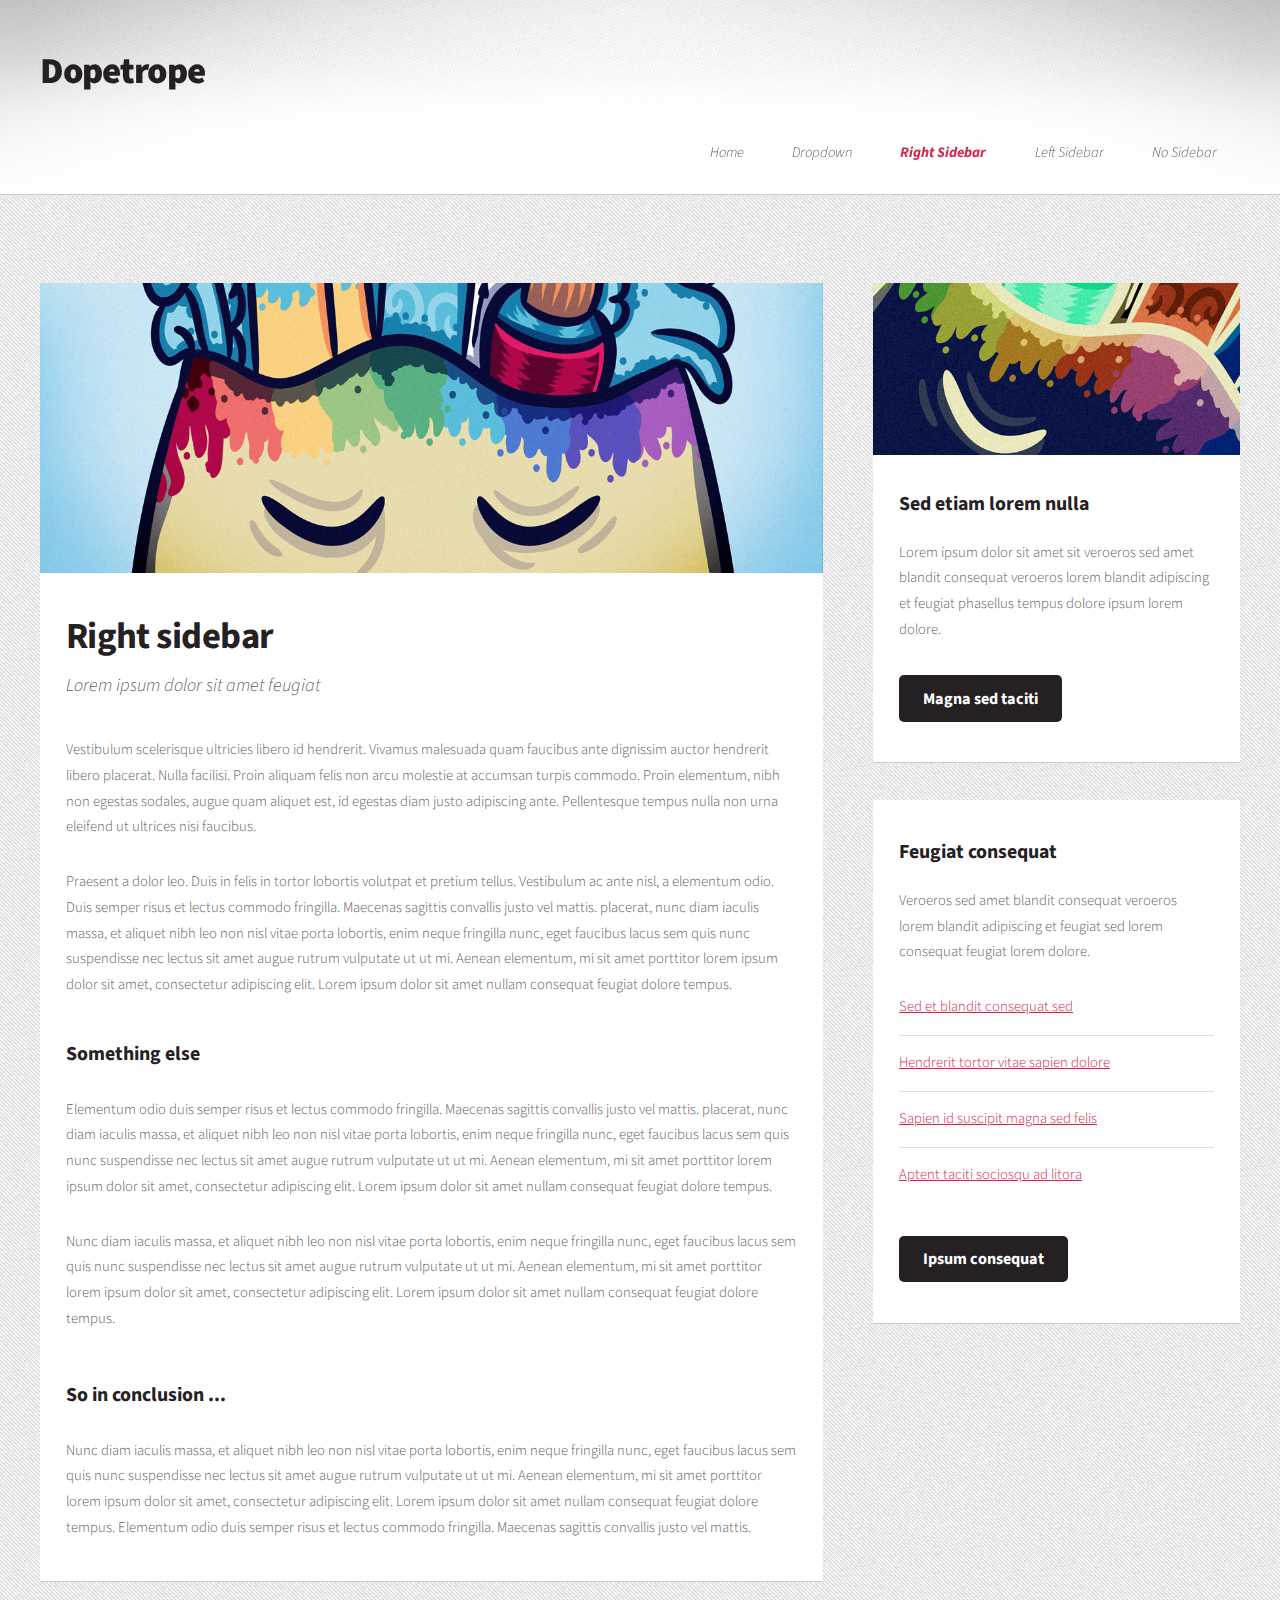
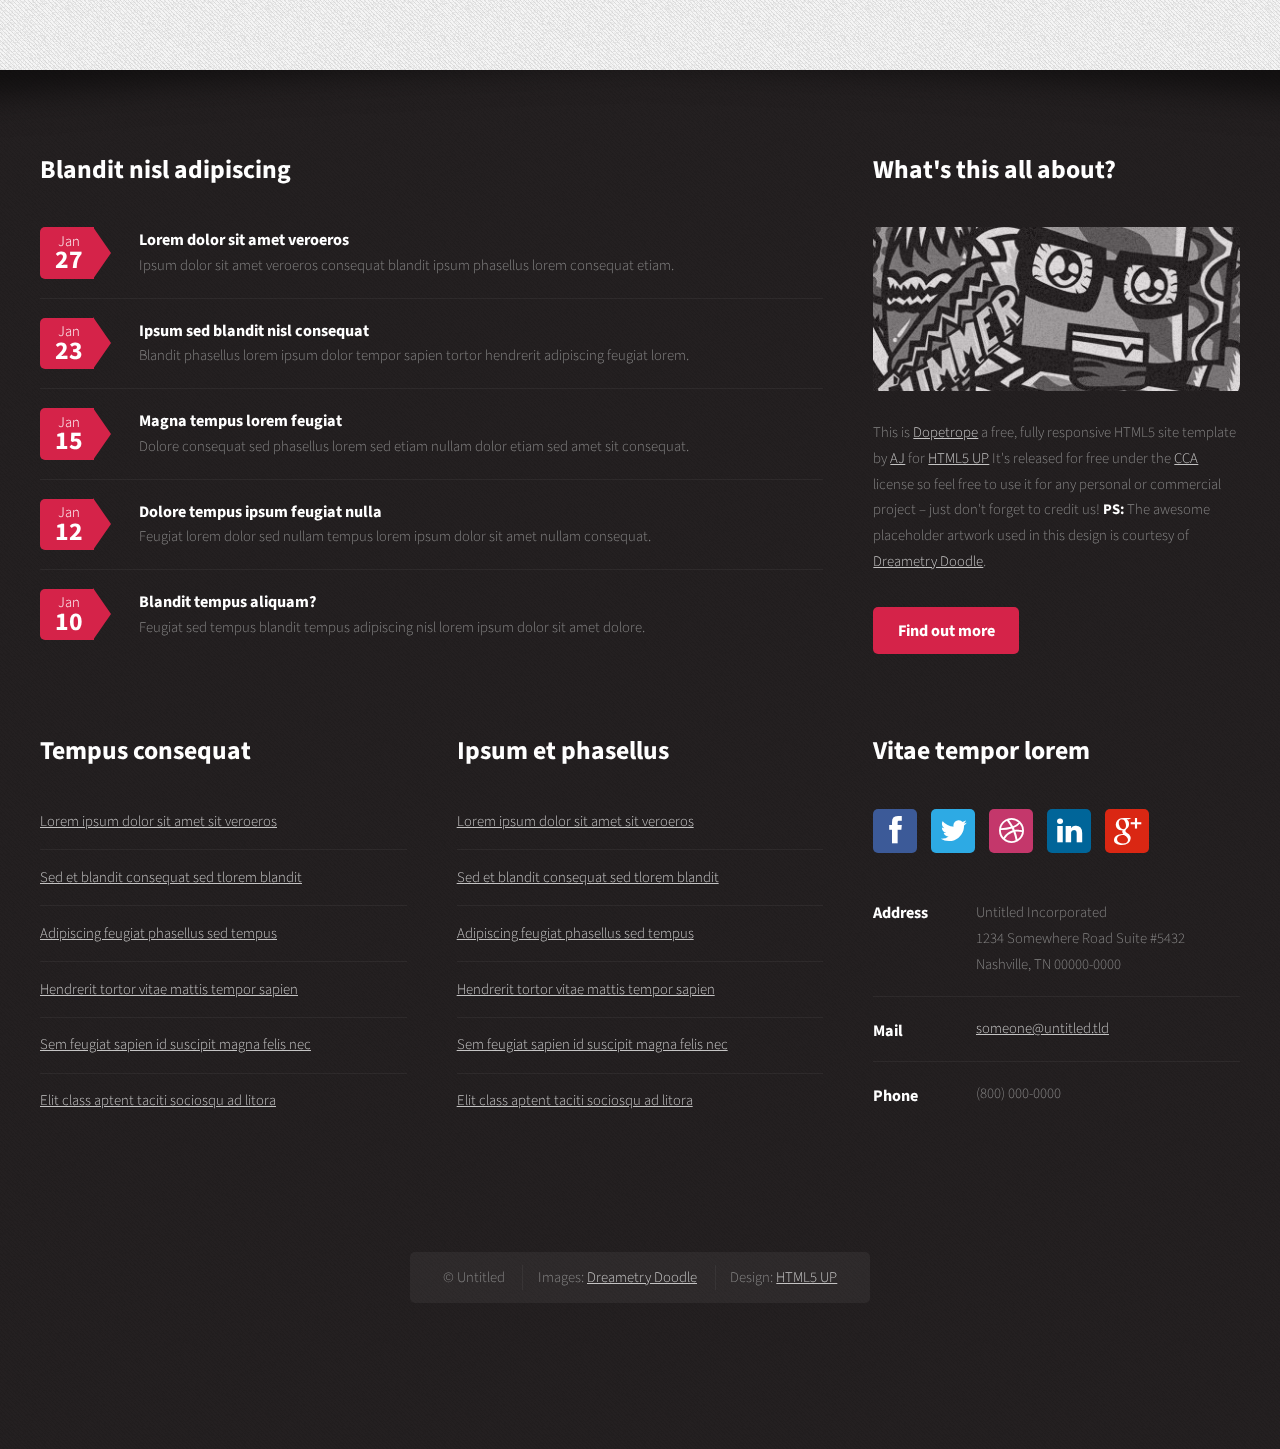
<file: public/right-sidebar.html>
<!DOCTYPE HTML>
<!--
	Dopetrope 2.5 by HTML5 UP
	html5up.net | @n33co
	Free for personal and commercial use under the CCA 3.0 license (html5up.net/license)
-->
<html>
	<head>
		<title>Right Sidebar - Dopetrope by HTML5 UP</title>
		<meta http-equiv="content-type" content="text/html; charset=utf-8" />
		<meta name="description" content="" />
		<meta name="keywords" content="" />
		<link href="http://fonts.googleapis.com/css?family=Source+Sans+Pro:300,400,700,900,300italic" rel="stylesheet" />
		<script src="js/jquery.min.js"></script>
		<script src="js/jquery.dropotron.min.js"></script>
		<script src="js/config.js"></script>
		<script src="js/skel.min.js"></script>
		<script src="js/skel-panels.min.js"></script>
		<noscript>
			<link rel="stylesheet" href="css/skel-noscript.css" />
			<link rel="stylesheet" href="css/style.css" />
			<link rel="stylesheet" href="css/style-desktop.css" />
		</noscript>
		<!--[if lte IE 8]><script src="js/html5shiv.js"></script><link rel="stylesheet" href="css/ie8.css" /><![endif]-->
	</head>
	<body class="right-sidebar">

		<!-- Header Wrapper -->
			<div id="header-wrapper">
				<div class="container">
					<div class="row">
						<div class="12u">
						
							<!-- Header -->
								<section id="header">
									
									<!-- Logo -->
										<h1><a href="#">Dopetrope</a></h1>
									
									<!-- Nav -->
										<nav id="nav">
											<ul>
												<li><a href="index.html">Home</a></li>
												<li>
													<a href="">Dropdown</a>
													<ul>
														<li><a href="#">Lorem ipsum dolor</a></li>
														<li><a href="#">Magna phasellus</a></li>
														<li><a href="#">Etiam dolore nisl</a></li>
														<li>
															<a href="">Phasellus consequat</a>
															<ul>
																<li><a href="#">Magna phasellus</a></li>
																<li><a href="#">Etiam dolore nisl</a></li>
																<li><a href="#">Veroeros feugiat</a></li>
															</ul>
														</li>
														<li><a href="#">Veroeros feugiat</a></li>
													</ul>
												</li>
												<li class="current_page_item"><a href="right-sidebar.html">Right Sidebar</a></li>
												<li><a href="left-sidebar.html">Left Sidebar</a></li>
												<li><a href="no-sidebar.html">No Sidebar</a></li>
											</ul>
										</nav>

								</section>

						</div>
					</div>
				</div>
			</div>
		
		<!-- Main Wrapper -->
			<div id="main-wrapper">
				<div class="container">
					<div class="row">
						<div class="12u">
							
							<!-- Portfolio -->
								<section>
									<div>
										<div class="row">
											<div class="8u skel-cell-important">
												
												<!-- Content -->
													<article class="box is-post">
														<a href="http://facebook.com/DreametryDoodle" class="image image-full"><img src="images/pic01.jpg" alt="" /></a>
														<header>
															<h2>Right sidebar</h2>
															<span class="byline">Lorem ipsum dolor sit amet feugiat</span>
														</header>
														<p>
															Vestibulum scelerisque ultricies libero id hendrerit. Vivamus malesuada quam faucibus ante dignissim auctor 
															hendrerit libero placerat. Nulla facilisi. Proin aliquam felis non arcu molestie at accumsan turpis commodo. 
															Proin elementum, nibh non egestas sodales, augue quam aliquet est, id egestas diam justo adipiscing ante. 
															Pellentesque tempus nulla non urna eleifend ut ultrices nisi faucibus.
														</p>
														<p>
															Praesent a dolor leo. Duis in felis in tortor lobortis volutpat et pretium tellus. Vestibulum ac ante nisl, 
															a elementum odio. Duis semper risus et lectus commodo fringilla. Maecenas sagittis convallis justo vel mattis. 
															placerat, nunc diam iaculis massa, et aliquet nibh leo non nisl vitae porta lobortis, enim neque fringilla nunc, 
															eget faucibus lacus sem quis nunc suspendisse nec lectus sit amet augue rutrum vulputate ut ut mi. Aenean 
															elementum, mi sit amet porttitor lorem ipsum dolor sit amet, consectetur adipiscing elit. Lorem ipsum dolor
															sit amet nullam consequat feugiat dolore tempus.
														</p>
														<section>
															<header>
																<h3>Something else</h3>
															</header>
															<p>
																Elementum odio duis semper risus et lectus commodo fringilla. Maecenas sagittis convallis justo vel mattis. 
																placerat, nunc diam iaculis massa, et aliquet nibh leo non nisl vitae porta lobortis, enim neque fringilla nunc, 
																eget faucibus lacus sem quis nunc suspendisse nec lectus sit amet augue rutrum vulputate ut ut mi. Aenean 
																elementum, mi sit amet porttitor lorem ipsum dolor sit amet, consectetur adipiscing elit. Lorem ipsum dolor
																sit amet nullam consequat feugiat dolore tempus.
															</p>
															<p>
																Nunc diam iaculis massa, et aliquet nibh leo non nisl vitae porta lobortis, enim neque fringilla nunc, 
																eget faucibus lacus sem quis nunc suspendisse nec lectus sit amet augue rutrum vulputate ut ut mi. Aenean 
																elementum, mi sit amet porttitor lorem ipsum dolor sit amet, consectetur adipiscing elit. Lorem ipsum dolor
																sit amet nullam consequat feugiat dolore tempus.
															</p>
														</section>
														<section>
															<header>
																<h3>So in conclusion ...</h3>
															</header>
															<p>
																Nunc diam iaculis massa, et aliquet nibh leo non nisl vitae porta lobortis, enim neque fringilla nunc, 
																eget faucibus lacus sem quis nunc suspendisse nec lectus sit amet augue rutrum vulputate ut ut mi. Aenean 
																elementum, mi sit amet porttitor lorem ipsum dolor sit amet, consectetur adipiscing elit. Lorem ipsum dolor
																sit amet nullam consequat feugiat dolore tempus. Elementum odio duis semper risus et lectus commodo fringilla. 
																Maecenas sagittis convallis justo vel mattis. 
															</p>
														</section>
													</article>

											</div>
											<div class="4u">
											
												<!-- Sidebar -->
													<section class="box">
														<a href="http://facebook.com/DreametryDoodle" class="image image-full"><img src="images/pic09.jpg" alt="" /></a>
														<header>
															<h3>Sed etiam lorem nulla</h3>
														</header>
														<p>Lorem ipsum dolor sit amet sit veroeros sed amet blandit consequat veroeros lorem blandit  adipiscing et feugiat phasellus tempus dolore ipsum lorem dolore.</p>
														<footer>
															<a href="#" class="button alt">Magna sed taciti</a>
														</footer>
													</section>
													<section class="box">
														<header>
															<h3>Feugiat consequat</h3>
														</header>
														<p>Veroeros sed amet blandit consequat veroeros lorem blandit adipiscing et feugiat sed lorem consequat feugiat lorem dolore.</p>
														<ul class="divided">
															<li><a href="#">Sed et blandit consequat sed</a></li>
															<li><a href="#">Hendrerit tortor vitae sapien dolore</a></li>
															<li><a href="#">Sapien id suscipit magna sed felis</a></li>
															<li><a href="#">Aptent taciti sociosqu ad litora</a></li>
														</ul>
														<footer>
															<a href="#" class="button alt">Ipsum consequat</a>
														</footer>
													</section>

											</div>
										</div>
									</div>
								</section>

						</div>
					</div>
				</div>
			</div>

		<!-- Footer Wrapper -->
			<div id="footer-wrapper">
				
				<!-- Footer -->
					<section id="footer" class="container">
						<div class="row">
							<div class="8u">

								<section>
									<header>
										<h2>Blandit nisl adipiscing</h2>
									</header>
									<ul class="dates">
										<li>
											<span class="date">Jan <strong>27</strong></span>
											<h3><a href="#">Lorem dolor sit amet veroeros</a></h3>
											<p>Ipsum dolor sit amet veroeros consequat blandit ipsum phasellus lorem consequat etiam.</p>
										</li>
										<li>
											<span class="date">Jan <strong>23</strong></span>
											<h3><a href="#">Ipsum sed blandit nisl consequat</a></h3>
											<p>Blandit phasellus lorem ipsum dolor tempor sapien tortor hendrerit adipiscing feugiat lorem.</p>
										</li>
										<li>
											<span class="date">Jan <strong>15</strong></span>
											<h3><a href="#">Magna tempus lorem feugiat</a></h3>
											<p>Dolore consequat sed phasellus lorem sed etiam nullam dolor etiam sed amet sit consequat.</p>
										</li>
										<li>
											<span class="date">Jan <strong>12</strong></span>
											<h3><a href="#">Dolore tempus ipsum feugiat nulla</a></h3>
											<p>Feugiat lorem dolor sed nullam tempus lorem ipsum dolor sit amet nullam consequat.</p>
										</li>
										<li>
											<span class="date">Jan <strong>10</strong></span>
											<h3><a href="#">Blandit tempus aliquam?</a></h3>
											<p>Feugiat sed tempus blandit tempus adipiscing nisl lorem ipsum dolor sit amet dolore.</p>
										</li>
									</ul>
								</section>
							
							</div>
							<div class="4u">
							
								<section>
									<header>
										<h2>What's this all about?</h2>
									</header>
									<a href="http://facebook.com/DreametryDoodle" class="image image-full"><img src="images/pic10.jpg" alt="" /></a>
									<p>
										This is <a href="http://html5up.net/dopetrope/">Dopetrope</a> a free, fully responsive HTML5 site template by 
										<a href="http://n33.co">AJ</a> for <a href="http://html5up.net/">HTML5 UP</a> It's released for free under
										the <a href="http://html5up.net/license/">CCA</a> license so feel free to use it for any personal or commercial project &ndash;
										just don't forget to credit us! <strong>PS:</strong> The awesome placeholder artwork used in this design is courtesy of <a href="http://facebook.com/DreametryDoodle/">Dreametry Doodle</a>.
									</p>
									<footer>
										<a href="#" class="button">Find out more</a>
									</footer>
								</section>
							
							</div>
						</div>
						<div class="row">
							<div class="4u">

								<section>
									<header>
										<h2>Tempus consequat</h2>
									</header>
									<ul class="divided">
										<li><a href="#">Lorem ipsum dolor sit amet sit veroeros</a></li>
										<li><a href="#">Sed et blandit consequat sed tlorem blandit</a></li>
										<li><a href="#">Adipiscing feugiat phasellus sed tempus</a></li>
										<li><a href="#">Hendrerit tortor vitae mattis tempor sapien</a></li>
										<li><a href="#">Sem feugiat sapien id suscipit magna felis nec</a></li>
										<li><a href="#">Elit class aptent taciti sociosqu ad litora</a></li>
									</ul>
								</section>

							</div>
							<div class="4u">

								<section>
									<header>
										<h2>Ipsum et phasellus</h2>
									</header>
									<ul class="divided">
										<li><a href="#">Lorem ipsum dolor sit amet sit veroeros</a></li>
										<li><a href="#">Sed et blandit consequat sed tlorem blandit</a></li>
										<li><a href="#">Adipiscing feugiat phasellus sed tempus</a></li>
										<li><a href="#">Hendrerit tortor vitae mattis tempor sapien</a></li>
										<li><a href="#">Sem feugiat sapien id suscipit magna felis nec</a></li>
										<li><a href="#">Elit class aptent taciti sociosqu ad litora</a></li>
									</ul>
								</section>

							</div>
							<div class="4u">
							
								<section>
									<header>
										<h2>Vitae tempor lorem</h2>
									</header>
									<ul class="social">
										<li><a class="fa fa-facebook solo" href="#"><span>Facebook</span></a></li>
										<li><a class="fa fa-twitter solo" href="http://twitter.com/n33co"><span>Twitter</span></a></li>
										<li><a class="fa fa-dribbble solo" href="http://dribbble.com/n33"><span>Dribbble</span></a></li>
										<li><a class="fa fa-linkedin solo" href="#"><span>LinkedIn</span></a></li>
										<li><a class="fa fa-google-plus solo" href="#"><span>Google+</span></a></li>
									</ul>
									<ul class="contact">
										<li>
											<h3>Address</h3>
											<p>
												Untitled Incorporated<br />
												1234 Somewhere Road Suite #5432<br />
												Nashville, TN 00000-0000
											</p>
										</li>
										<li>
											<h3>Mail</h3>
											<p><a href="#">someone@untitled.tld</a></p>
										</li>
										<li>
											<h3>Phone</h3>
											<p>(800) 000-0000</p>
										</li>
									</ul>
								</section>
							
							</div>
						</div>
						<div class="row">
							<div class="12u">
							
								<!-- Copyright -->
									<div id="copyright">
										<ul class="links">
											<li>&copy; Untitled	</li>
											<li>Images: <a href="http://facebook.com/DreametryDoodle">Dreametry Doodle</a></li>
											<li>Design: <a href="http://html5up.net">HTML5 UP</a></li>
										</ul>
									</div>

							</div>
						</div>
					</section>
				
			</div>

	</body>
</html>
</file>
<file: public/css/style-desktop.css>
/*
	Dopetrope 2.5 by HTML5 UP
	html5up.net | @n33co
	Free for personal and commercial use under the CCA 3.0 license (html5up.net/license)
*/

/*********************************************************************************/
/* Basic                                                                         */
/*********************************************************************************/

	body
	{
		font-size: 11pt;
		line-height: 1.75em;
		min-width: 1200px;
	}
	
	h2
	{
		font-size: 1.5em;
	}
	
	h3
	{
		font-size: 1.35em;
	}

	.byline
	{
		margin: 0.5em 0 0 0;
		padding-bottom: 0.5em;
	}
	
	header
	{
		margin: 0 0 1.5em 0;
	}
	
	footer
	{
		margin: 2.25em 0 0 0;
	}
	
	/* Actions */

		.actions
		{
		}
		
			.actions .button
			{
				margin-right: 0.75em;
			}

	/* Box */

		.box
		{
			padding: 2.75em 1.75em 2.75em 1.75em;
		}
		
			.box .image-full
			{
				left: 1.75em;
				top: 1.75em;
				margin: -4.5em 0 4.25em -3.5em;
			}

	/* Button */
	
		.button
		{
			font-size: 1.1em;
			padding: 0.65em 1.5em 0.65em 1.5em;
		}

			.button.big
			{
				font-size: 1.5em;
				padding: 0.75em 1.5em 0.75em 1.5em;
			}

	/* Is-* */
	
		.is-post
		{
		}
		
			.is-post header
			{
				padding-top: 1em;
				margin: 0 0 2em 0;
			}
		
			.is-post h2
			{
				font-size: 2.5em;
				letter-spacing: -0.015em;
			}
			
			.is-post .byline
			{
				margin-top: 1.25em;
				font-size: 1.25em;
			}

	/* List */

		ul.links
		{
		}

			ul.links li
			{
				display: inline-block;
				border-left: solid 1px rgba(255,255,255,0.05);
				padding: 0 0 0 1em;
				margin: 0 0 0 1em;
			}
			
			ul.links li:first-child
			{
				border-left: 0;
				padding-left: 0;
				margin-left: 0;
			}

		ul.social
		{
			margin: 0 0 3.25em 0;
		}

			ul.social li
			{
				margin-left: 0.75em;
			}

	/* Pennant */

		.pennant
		{
			margin: 0 0 4em 0;
		}

/*********************************************************************************/
/* Wrappers                                                                      */
/*********************************************************************************/

	#header-wrapper
	{
		padding: 4em 0 2em 0;
	}

		#header-wrapper:before
		{
			height: 10em;
		}
	
		#header-wrapper:after
		{
			height: 20em;
			top: -2.5em;
		}
	
	#main-wrapper
	{
		padding: 6em 0 6em 0;
	}

		#main-wrapper:after
		{
			height: 5em;
		}
	
	#footer-wrapper
	{
		padding: 6em 0 6em 0;
	}

		#footer-wrapper:before
		{
			height: 5em;
		}

		#footer-wrapper header
		{
			margin: 0 0 3em 0;
		}
		
			#footer-wrapper header h2
			{
				font-size: 1.75em;
			}
			
		#footer-wrapper .row
		{
			padding-bottom: 2em;
		}

/*********************************************************************************/
/* Header                                                                        */
/*********************************************************************************/

	#header
	{
	}
	
		#header h1
		{
			text-align: left;
			color: #252122;
			font-weight: 900;
			font-size: 2.5em;
			letter-spacing: -0.035em;
			margin: 0 0 1.5em 0;
		}

/*********************************************************************************/
/* Logo                                                                          */
/*********************************************************************************/

	#logo
	{
	}

		#logo h1
		{
			float: left;
			font-size: 26px;
			text-transform: uppercase;
			letter-spacing: 1px;
		}
		

.masthead {
	font-size: 14px;
	font-style: italic;
	font-weight:normal;
}

/*********************************************************************************/
/* Nav                                                                           */
/*********************************************************************************/

	#nav
	{
		float: right;
	}

		#nav > ul
		{
			margin: 0;
		}

		#nav > ul > li > ul
		{
			display: none;
		}

		#nav > ul > li
		{
			display: inline-block;
			font-style: italic;
			margin: 0 0.35em 0 0.35em;
		}
		
			#nav > ul > li > a
			{
				border-radius: 5px;
				color: #5d5d5d;
				text-decoration: none;
				padding: 0.6em 1.2em 0.6em 1.2em;
				-moz-transition: background-color .25s ease-in-out;
				-webkit-transition: background-color .25s ease-in-out;
				-o-transition: background-color .25s ease-in-out;
				-ms-transition: background-color .25s ease-in-out;
				transition: background-color .25s ease-in-out;
				outline: 0;
			}

		#nav > ul > li:hover
		{
		}
		
			#nav > ul > li:hover > a
			{
				
				color:#d52349;
			}
			
		#nav > ul > li.active
		{
		}
		
			#nav > ul > li.active > a
			{
				background: #f3f3f3;
			}
			
		#nav > ul > li.current_page_item
		{
		}
		
			#nav > ul > li.current_page_item > a
			{
				color: #d52349 !important;
				font-weight: 700;
			}
			
	.dropotron
	{
		border-radius: 5px;
		background-color: #252122;
		background-color: rgba(34,30,31,0.98);
		padding: 1.25em 1.5em 1.25em 1.5em;
		font-style: italic;
		min-width: 13em;
		box-shadow: 0px 8px 15px 0px rgba(0,0,0,0.5);
		text-align: left;
	}
	
		.dropotron a,
		.dropotron span
		{
			color: #aaa;
			text-decoration: none;
			-moz-transition: color .25s ease-in-out;
			-webkit-transition: color .25s ease-in-out;
			-o-transition: color .25s ease-in-out;
			-ms-transition: color .25s ease-in-out;
			transition: color .25s ease-in-out;
		}
		
		.dropotron li
		{
			padding: 0.25em 0 0.25em 0;
		}

			.dropotron li:hover > a,
			.dropotron li:hover >span
			{
				color: #fff;
			}

		.dropotron.level-0
		{
			margin-top: 2em;
			margin-left: -0.51em;
		}
		
			.dropotron.level-0:before
			{
				content: '';
				display: block;
				position: absolute;
				left: 20px;
				top: -10px;
				border-left: solid 10px transparent;
				border-right: solid 10px transparent;
				border-bottom: solid 10px #252122;
				border-bottom-color: rgba(34,30,31,0.98);
			}

/*********************************************************************************/
/* Banner                                                                        */
/*********************************************************************************/

	#banner
	{
		position: relative;
		margin-top: 1em;
	}
	
		#banner header
		{
			border-radius: 5px;
			position: absolute;
			left: 0;
			top: 0;
			padding: 4em;
			left: 50%;
			top: 50%;

			/*
				To vertically center this we need to set a width/height for the header
				overlay, then set a negative left/top margin set to half its width/height.
			*/
			
			width: 50em;
			height: 13em;
			
			margin-left: -25em;
			margin-top: -6.5em;
		}
		
			#banner header h2
			{
				font-size: 3em;
				margin: 0 0 0.65em 0;
				/*line-height: 1.1em;*/
			}

			#banner header .byline
			{
				font-size: 1.75em;
			}
			
/*********************************************************************************/
/* Footer                                                                        */
/*********************************************************************************/

	#footer
	{
	}

/*********************************************************************************/
/* Main                                                                          */
/*********************************************************************************/

	#main
	{
	}

/*********************************************************************************/
/* Intro                                                                         */
/*********************************************************************************/

	#intro
	{
		padding: 3em 0 0 0;
	}
	
		#intro section
		{
			padding: 2em 0 2em 0;
		}

		#intro h2
		{
			font-size: 1.75em;
		}
		
		#intro p
		{
			font-size: 1.25em;
			margin: 0;
		}
	
		#intro .middle
		{
			box-shadow:	16px 0px 0px 0px #fff,
						17px 0px 0px 0px #ccc, 
						
						-16px 0px 0px 0px #fff, 
						-17px 0px 0px 0px #ccc, 
						
						-16px -45px 0px 0px #fff, 
						16px -45px 0px 0px #fff, 

						-16px 45px 0px 0px #fff, 
						16px 45px 0px 0px #fff, 

						-16px 0px 45px 0px rgba(0,0,0,0.15),
						16px 0px 45px 0px rgba(0,0,0,0.15);
						
		}
		
		#intro .actions
		{
			padding: 5em 0 0 0;
		}
		
			#intro .actions .button
			{
				width: 12em;
				margin: 0 0.5em 0 0.5em;
			}

/*********************************************************************************/
/* Copyright                                                                     */
/*********************************************************************************/
		
	#copyright
	{
		margin: 3em 0 2em 0;
	}
	
		#copyright .links
		{
			padding: 0.85em 2.25em 0.85em 2.25em;
		}
</file>
<file: public/css/ie8.css>
/*
	Dopetrope 2.5 by HTML5 UP
	html5up.net | @n33co
	Free for personal and commercial use under the CCA 3.0 license (html5up.net/license)
*/

/*********************************************************************************/
/* Wrappers                                                                      */
/*********************************************************************************/

	#header-wrapper
	{
	}

		#header-wrapper:before
		{
			display: none;
		}

		#header-wrapper:after
		{
			display: none;
		}

	#footer-wrapper
	{
	}

		#footer-wrapper:before
		{
			display: none;
		}
</file>
<file: public/css/skel-noscript.css>
/* Resets (http://meyerweb.com/eric/tools/css/reset/ | v2.0 | 20110126 | License: none (public domain)) */

	html,body,div,span,applet,object,iframe,h1,h2,h3,h4,h5,h6,p,blockquote,pre,a,abbr,acronym,address,big,cite,code,del,dfn,em,img,ins,kbd,q,s,samp,small,strike,strong,sub,sup,tt,var,b,u,i,center,dl,dt,dd,ol,ul,li,fieldset,form,label,legend,table,caption,tbody,tfoot,thead,tr,th,td,article,aside,canvas,details,embed,figure,figcaption,footer,header,hgroup,menu,nav,output,ruby,section,summary,time,mark,audio,video{
	margin: 0;
	border: 0;
	font-size: 100%;
	font: inherit;
	vertical-align: baseline;
	padding-bottom: 0;
	padding-left: 0px;
	padding-right: 0;
	padding-top: 0;
}article,aside,details,figcaption,figure,footer,header,hgroup,menu,nav,section{display:block;}body{line-height:1;}ol,ul{list-style:none;}blockquote,q{quotes:none;}blockquote:before,blockquote:after,q:before,q:after{content:'';content:none;}table{border-collapse:collapse;border-spacing:0;}body{-webkit-text-size-adjust:none}

/* Box Model */

	*, *:before, *:after {
		-moz-box-sizing: border-box;
		-webkit-box-sizing: border-box;
		-o-box-sizing: border-box;
		-ms-box-sizing: border-box;
		box-sizing: border-box;
	}

/* Container */

	body {
		min-width: 1200px;
	}

	.container {
		width: 1200px;
		margin-left: auto;
		margin-right: auto;
	}

	/* Modifiers */
	
		.container.small {
			width: 900px;
		}

		.container.big {
			width: 100%;
			max-width: 1500px;
			min-width: 1200px;
		}

/* Grid */

	/* Cells */

		.\31 2u { width: 100% }
		.\31 1u { width: 91.6666666667% }
		.\31 0u { width: 83.3333333333% }
		.\39 u { width: 75% }
		.\38 u { width: 66.6666666667% }
		.\37 u { width: 58.3333333333% }
		.\36 u { width: 50% }
		.\35 u { width: 41.6666666667% }
		.\34 u { width: 33.3333333333% }
		.\33 u { width: 25% }
		.\32 u { width: 16.6666666667% }
		.\31 u { width: 8.3333333333% }
		.\-11u { margin-left: 91.6666666667% }
		.\-10u { margin-left: 83.3333333333% }
		.\-9u { margin-left: 75% }
		.\-8u { margin-left: 66.6666666667% }
		.\-7u { margin-left: 58.3333333333% }
		.\-6u { margin-left: 50% }
		.\-5u { margin-left: 41.6666666667% }
		.\-4u { margin-left: 33.3333333333% }
		.\-3u { margin-left: 25% }
		.\-2u { margin-left: 16.6666666667% }
		.\-1u { margin-left: 8.3333333333% }

		.row > * {
			padding: 40px 0 0 40px;
			float: left;
			-moz-box-sizing: border-box;
			-webkit-box-sizing: border-box;
			-o-box-sizing: border-box;
			-ms-box-sizing: border-box;
			box-sizing: border-box;
		}

		.row + .row > * {
			padding-top: 40px;
		}

		.row {
			margin-left: -40px;
		}

	/* Rows */

		.row:after {
			content: '';
			display: block;
			clear: both;
			height: 0;
		}

		.row:first-child > * {
			padding-top: 0;
		}

		.row > * {
			padding-top: 0;
		}

		/* Modifiers */

			/* Flush */

				.row.flush {
					margin-left: 0;
				}

				.row.flush > * {
					padding: 0 !important;
				}

			/* Quarter */

				.row.quarter > * {
					padding: 10px 0 0 10px;
				}

				.row.quarter + .row.quarter > * {
					padding-top: 10px;
				}

				.row.quarter {
					margin-left: -10px;
				}

			/* Half */

				.row.half > * {
					padding: 20px 0 0 20px;
				}

				.row.half + .row.half > * {
					padding-top: 20px;
				}

				.row.half {
					margin-left: -20px;
				}

			/* One and (a) Half */

				.row.oneandhalf > * {
					padding: 60px 0 0 60px;
				}

				.row.oneandhalf + .row.oneandhalf > * {
					padding-top: 60px;
				}

				.row.oneandhalf {
					margin-left: -60px;
				}

			/* Double */

				.row.double > * {
					padding: 80px 0 0 80px;
				}

				.row.double + .row.double > * {
					padding-top: 80px;
				}

				.row.double {
					margin-left: -80px;
				}
</file>
<file: public/css/style.css>
@charset 'UTF-8';

@font-face{font-family:'FontAwesome';src:url('font/fontawesome-webfont.eot?v=4.0.1');src:url('font/fontawesome-webfont.eot?#iefix&v=4.0.1') format('embedded-opentype'),url('font/fontawesome-webfont.woff?v=4.0.1') format('woff'),url('font/fontawesome-webfont.ttf?v=4.0.1') format('truetype'),url('font/fontawesome-webfont.svg?v=4.0.1#fontawesomeregular') format('svg');font-weight:normal;font-style:normal}

/*
	Dopetrope 2.5 by HTML5 UP
	html5up.net | @n33co
	Free for personal and commercial use under the CCA 3.0 license (html5up.net/license)
*/

/*********************************************************************************/
/* Basic                                                                         */
/*********************************************************************************/

	*
	{
		-moz-box-sizing: border-box;
		-webkit-box-sizing: border-box;
		-o-box-sizing: border-box;
		-ms-box-sizing: border-box;
		box-sizing: border-box;
	}

	body
	{
		font-family: 'Source Sans Pro';
		font-weight: 300;
		background: #252122;
		background-image: url('images/bg02.png');
		color: #5d5d5d;
	}

	strong, b
	{
		color: #252122;
		font-weight: 700;
	}
	
	h1, h2, h3, h4, h5, h6
	{
		color: #252122;
		font-weight: 700;
	}

		h1 a, h2 a, h3 a, h4 a, h5 a, h6 a
		{
			color: inherit;
			text-decoration: none;
		}

	a
	{
		color: #d52349;
		text-decoration: underline;
	}
	
		a:hover
		{
			text-decoration: none;
		}

	.major
	{
		position: relative;
		text-align: center;
		border-top: solid 1px #ccc;
		top: 1em;
	}

		.major h2
		{
			background: #fff;
			position: relative;
			top: -0.65em;
			display: inline;
			margin: 0;
			padding: 0 1em 0 1em;
		}

	.byline
	{
		display: block;
		font-style: italic;
	}
	
	form
	{
	}
	
		form input,
		form select,
		form textarea
		{
			-webkit-appearance: none;
		}
			
	br.clear
	{
		clear: both;
	}
	
	p, ul, ol, dl, table
	{
		margin-bottom: 2em;
	}
	
	section,
	article
	{
		margin-bottom: 2.5em;
	}
	
		section > :last-child,
		article > :last-child
		{
			margin-bottom: 0;
		}

		section:last-child,
		article:last-child
		{
			margin-bottom: 0;
		}

	/* Actions */

		.actions
		{
		}

	/* Box */

		.box
		{
			background: #ffffff;
			border-bottom: solid 1px #ccc;
		}
		
			.box .image-full
			{
				position: relative;
				width: auto;
			}

	/* Button */
		
		.button
		{
			display: inline-block;
			text-decoration: none;
			cursor: pointer;
			border: 0;
			border-radius: 5px;
			background: #d52349;
			color: #fff !important;
			font-weight: 700;
			outline: 0;
			-moz-transition: background-color .25s ease-in-out;
			-webkit-transition: background-color .25s ease-in-out;
			-o-transition: background-color .25s ease-in-out;
			-ms-transition: background-color .25s ease-in-out;
			transition: background-color .25s ease-in-out;
		}

			.button:hover
			{
				background: #e53359;
			}
			
			.button:active
			{
				background: #c51349;
			}
		
			.button.alt
			{
				background: #252122;
			}

				.button.alt:hover
				{
					background: #353132;
				}
				
				.button.alt:active
				{
					background: #151112;
				}
		
			.button.fa
			{
				xpadding-left: 1em !important;
			}
			
				.button.fa:before
				{
					opacity: 0.35;
					position: relative;
					top: 0.05em;
					margin-right: 0.75em;
				}

	/* Icon */

		.icon48
		{
			display: inline-block;
			width: 48px;
			height: 48px;
			background-image: url('images/icons48.png');
			text-indent: -9999px;
		}
		
			.icon48-1	{ background-position:	0px 0px;		}
			.icon48-2	{ background-position:	-48px 0px;		}
			.icon48-3	{ background-position:	-96px 0px;		}
			.icon48-4	{ background-position:	-144px 0px;		}
			.icon48-5	{ background-position:	-192px 0px;		}
			.icon48-6	{ background-position:	-240px 0px;		}
			.icon48-7	{ background-position:	-288px 0px;		}
			.icon48-8	{ background-position:	-336px 0px;		}
			.icon48-9	{ background-position:	-384px 0px;		}
			.icon48-10	{ background-position:	-432px 0px;		}

		.icon64
		{
			display: inline-block;
			width: 64px;
			height: 64px;
			background-image: url('images/icons64.png');
			text-indent: -9999px;
		}
		
			.icon64-1	{ background-position:	0px 0px;		}
			.icon64-2	{ background-position:	-64px 0px;		}
			.icon64-3	{ background-position:	-128px 0px;		}
			.icon64-4	{ background-position:	-192px 0px;		}
			.icon64-5	{ background-position:	-256px 0px;		}
			.icon64-6	{ background-position:	-320px 0px;		}
			.icon64-7	{ background-position:	-384px 0px;		}
			.icon64-8	{ background-position:	-448px 0px;		}
			.icon64-9	{ background-position:	-512px 0px;		}
			.icon64-10	{ background-position:	-576px 0px;		}

	/* Image */

		.image
		{
			display: inline-block;
			outline: 0;
		}
		
			.image img
			{
				display: block;
				width: 100%;
			}

		.image-centered
		{
			display: block;
			margin: 0 0 2em 0;
		}

			.image-centered img
			{
				margin: 0 auto;
				width: auto;
			}

		.image-full
		{
			display: block;
			width: 100%;
			margin: 0 0 2em 0;
		}
		
		.image-left
		{
			float: left;
			margin: 0 2em 2em 0;
		}

	/* Is-* */
	
		.is-post
		{
		}
	
	/* List */

		ul.contact
		{
		}

			ul.contact li
			{
				position: relative;
				border-top: solid 1px #ddd;
				padding: 1.3em 0 1.3em 7em;
			}

				ul.contact li h3
				{
					position: absolute;
					left: 0;
					top: 1.3em;
					font-size: 1.1em;
				}

				ul.contact li p
				{
					margin: 0;
				}
			
			ul.contact li:first-child
			{
				padding-top: 0;
				border-top: 0;
			}

				ul.contact li:first-child h3
				{
					top: 0;
				}
	
		ul.dates
		{
		}
		
			ul.dates li
			{
				position: relative;
				border-top: solid 1px #ddd;
				padding: 1.3em 0 1.3em 6.75em;
			}

			ul.dates .date
			{
				display: block;
				position: absolute;
				left: 0;
				top: 1.3em;
				background-color: #d52349;
				height: 3.5em;
				text-align: center;
				color: #fff;
				line-height: 1em;
				border-top-left-radius: 5px;
				border-bottom-left-radius: 5px;
				padding: 0.5em 0.75em 0 1em;
			}

				ul.dates .date:after
				{
					content: '';
					position: absolute;
					bottom: 0;
					right: -1.2em;
					border-left: solid 1.25em #d52349;
					border-top: solid 1.8em transparent;
					border-bottom: solid 1.8em transparent;
				}
			
				ul.dates .date strong
				{
					display: block;
					font-size: 1.75em;
					padding-top: 0.15em;
				}
				
			ul.dates h3
			{
				font-size: 1.1em;
			}
				
			ul.dates p
			{
				margin: 0;
			}

			ul.dates li:first-child
			{
				border-top: 0;
				padding-top: 0;
			}
			
				ul.dates li:first-child .date
				{
					top: 0;
				}

		ul.default
		{
		}
		
		ul.divided
		{
		}
		
			ul.divided li
			{
				border-top: solid 1px #ddd;
				padding: 1em 0 1em 0;
			}
			
			ul.divided li:first-child
			{
				border-top: 0;
				padding-top: 0;
			}
		
		ul.links
		{
		}
		
		ul.social
		{
			overflow: hidden;
		}

			ul.social li
			{
				display: inline-block;
			}

			ul.social li:first-child
			{
				margin-left: 0;
			}

			ul.social li a
			{
				display: inline-block;
				width: 3em;
				height: 3em;
				text-align: center;
				border-radius: 5px;
				background: #888;
				-moz-transition: background-color .25s ease-in-out;
				-webkit-transition: background-color .25s ease-in-out;
				-o-transition: background-color .25s ease-in-out;
				-ms-transition: background-color .25s ease-in-out;
				transition: background-color .25s ease-in-out;
			}
			
				ul.social li a:before
				{
					color: #fff;
					font-size: 2em;
					line-height: 1.5em;
				}
			
			ul.social li a.fa-facebook			{ background: #3c5a98; }
			ul.social li a.fa-facebook:hover	{ background: #4c6aa8; }
			ul.social li a.fa-twitter			{ background: #2daae4; }
			ul.social li a.fa-twitter:hover		{ background: #3dbaf4; }
			ul.social li a.fa-dribbble			{ background: #c4376b; }
			ul.social li a.fa-dribbble:hover	{ background: #d4477b; }
			ul.social li a.fa-linkedin			{ background: #006599; }
			ul.social li a.fa-linkedin:hover	{ background: #1075a9; }
			ul.social li a.fa-tumblr			{ background: #2b4661; }
			ul.social li a.fa-tumblr:hover		{ background: #3b5671; }
			ul.social li a.fa-google-plus		{ background: #da2713; }
			ul.social li a.fa-google-plus:hover	{ background: #ea3723; }
			ul.social li a.fa-skype			{ background: #2daae4; }
			ul.social li a.fa-skype:hover		{ background: #3dbaf4; }

	/* Pennant */

		.pennant
		{
			position: relative;
			display: inline-block;
			background-color: #d52349;
			width: 9em;
			padding: 1.5em 0 0.5em 0;
			border-top-left-radius: 5px;
			border-top-right-radius: 5px;
		}
		
			.pennant:after
			{
				content: '';
				position: absolute;
				bottom: -1.98em;
				left: 0;
				border-top: solid 2em #d52349;
				border-left: solid 4.5em transparent;
				border-right: solid 4.5em transparent;
			}
		
			.pennant span
			{
				display: block;
				margin: 0 auto;
			}
			
				.pennant span:before
				{
					font-size: 4.5em;
					color: #fff;
				}

			.pennant-alt
			{
				background-color: #252122;
			}
			
				.pennant-alt:after
				{
					border-top-color: #252122;
				}

			.pennant-alt2
			{
				background-color: #827a7c;
			}
			
				.pennant-alt2:after
				{
					border-top-color: #827a7c;
				}

/*********************************************************************************/
/* Icons                                                                         */
/* Powered by Font Awesome by Dave Gandy | http://fontawesome.io                 */
/* Licensed under the SIL OFL 1.1 (font), MIT (CSS)                              */
/*********************************************************************************/

	.fa
	{
		text-decoration: none;
	}

		.fa.solo
		{
		}
		
			.fa.solo span
			{
				display: none;
			}

		.fa:before
		{
			display:inline-block;
			font-family: FontAwesome;
			font-size: 1.25em;
			text-decoration: none;
			font-style: normal;
			font-weight: normal;
			line-height: 1;
			-webkit-font-smoothing:antialiased;
			-moz-osx-font-smoothing:grayscale;
		}

		.fa-lg{font-size:1.3333333333333333em;line-height:.75em;vertical-align:-15%}
		.fa-2x{font-size:2em}
		.fa-3x{font-size:3em}
		.fa-4x{font-size:4em}
		.fa-5x{font-size:5em}
		.fa-fw{width:1.2857142857142858em;text-align:center}
		.fa-ul{padding-left:0;margin-left:2.142857142857143em;list-style-type:none}.fa-ul>li{position:relative}
		.fa-li{position:absolute;left:-2.142857142857143em;width:2.142857142857143em;top:.14285714285714285em;text-align:center}.fa-li.fa-lg{left:-1.8571428571428572em}
		.fa-border{padding:.2em .25em .15em;border:solid .08em #eee;border-radius:.1em}
		.pull-right{float:right}
		.pull-left{float:left}
		.fa.pull-left{margin-right:.3em}
		.fa.pull-right{margin-left:.3em}
		.fa-spin{-webkit-animation:spin 2s infinite linear;-moz-animation:spin 2s infinite linear;-o-animation:spin 2s infinite linear;animation:spin 2s infinite linear}
		@-moz-keyframes spin{0%{-moz-transform:rotate(0deg)} 100%{-moz-transform:rotate(359deg)}}@-webkit-keyframes spin{0%{-webkit-transform:rotate(0deg)} 100%{-webkit-transform:rotate(359deg)}}@-o-keyframes spin{0%{-o-transform:rotate(0deg)} 100%{-o-transform:rotate(359deg)}}@-ms-keyframes spin{0%{-ms-transform:rotate(0deg)} 100%{-ms-transform:rotate(359deg)}}@keyframes spin{0%{transform:rotate(0deg)} 100%{transform:rotate(359deg)}}.fa-rotate-90{filter:progid:DXImageTransform.Microsoft.BasicImage(rotation=1);-webkit-transform:rotate(90deg);-moz-transform:rotate(90deg);-ms-transform:rotate(90deg);-o-transform:rotate(90deg);transform:rotate(90deg)}
		.fa-rotate-180{filter:progid:DXImageTransform.Microsoft.BasicImage(rotation=2);-webkit-transform:rotate(180deg);-moz-transform:rotate(180deg);-ms-transform:rotate(180deg);-o-transform:rotate(180deg);transform:rotate(180deg)}
		.fa-rotate-270{filter:progid:DXImageTransform.Microsoft.BasicImage(rotation=3);-webkit-transform:rotate(270deg);-moz-transform:rotate(270deg);-ms-transform:rotate(270deg);-o-transform:rotate(270deg);transform:rotate(270deg)}
		.fa-flip-horizontal{filter:progid:DXImageTransform.Microsoft.BasicImage(rotation=0, mirror=1);-webkit-transform:scale(-1, 1);-moz-transform:scale(-1, 1);-ms-transform:scale(-1, 1);-o-transform:scale(-1, 1);transform:scale(-1, 1)}
		.fa-flip-vertical{filter:progid:DXImageTransform.Microsoft.BasicImage(rotation=2, mirror=1);-webkit-transform:scale(1, -1);-moz-transform:scale(1, -1);-ms-transform:scale(1, -1);-o-transform:scale(1, -1);transform:scale(1, -1)}
		.fa-stack{position:relative;display:inline-block;width:2em;height:2em;line-height:2em;vertical-align:middle}
		.fa-stack-1x,.fa-stack-2x{position:absolute;left:0;width:100%;text-align:center}
		.fa-stack-1x{line-height:inherit}
		.fa-stack-2x{font-size:2em}
		.fa-inverse{color:#fff}
		.fa-glass:before{content:"\f000"}
		.fa-music:before{content:"\f001"}
		.fa-search:before{content:"\f002"}
		.fa-envelope-o:before{content:"\f003"}
		.fa-heart:before{content:"\f004"}
		.fa-star:before{content:"\f005"}
		.fa-star-o:before{content:"\f006"}
		.fa-user:before{content:"\f007"}
		.fa-film:before{content:"\f008"}
		.fa-th-large:before{content:"\f009"}
		.fa-th:before{content:"\f00a"}
		.fa-th-list:before{content:"\f00b"}
		.fa-check:before{content:"\f00c"}
		.fa-times:before{content:"\f00d"}
		.fa-search-plus:before{content:"\f00e"}
		.fa-search-minus:before{content:"\f010"}
		.fa-power-off:before{content:"\f011"}
		.fa-signal:before{content:"\f012"}
		.fa-gear:before,.fa-cog:before{content:"\f013"}
		.fa-trash-o:before{content:"\f014"}
		.fa-home:before{content:"\f015"}
		.fa-file-o:before{content:"\f016"}
		.fa-clock-o:before{content:"\f017"}
		.fa-road:before{content:"\f018"}
		.fa-download:before{content:"\f019"}
		.fa-arrow-circle-o-down:before{content:"\f01a"}
		.fa-arrow-circle-o-up:before{content:"\f01b"}
		.fa-inbox:before{content:"\f01c"}
		.fa-play-circle-o:before{content:"\f01d"}
		.fa-rotate-right:before,.fa-repeat:before{content:"\f01e"}
		.fa-refresh:before{content:"\f021"}
		.fa-list-alt:before{content:"\f022"}
		.fa-lock:before{content:"\f023"}
		.fa-flag:before{content:"\f024"}
		.fa-headphones:before{content:"\f025"}
		.fa-volume-off:before{content:"\f026"}
		.fa-volume-down:before{content:"\f027"}
		.fa-volume-up:before{content:"\f028"}
		.fa-qrcode:before{content:"\f029"}
		.fa-barcode:before{content:"\f02a"}
		.fa-tag:before{content:"\f02b"}
		.fa-tags:before{content:"\f02c"}
		.fa-book:before{content:"\f02d"}
		.fa-bookmark:before{content:"\f02e"}
		.fa-print:before{content:"\f02f"}
		.fa-camera:before{content:"\f030"}
		.fa-font:before{content:"\f031"}
		.fa-bold:before{content:"\f032"}
		.fa-italic:before{content:"\f033"}
		.fa-text-height:before{content:"\f034"}
		.fa-text-width:before{content:"\f035"}
		.fa-align-left:before{content:"\f036"}
		.fa-align-center:before{content:"\f037"}
		.fa-align-right:before{content:"\f038"}
		.fa-align-justify:before{content:"\f039"}
		.fa-list:before{content:"\f03a"}
		.fa-dedent:before,.fa-outdent:before{content:"\f03b"}
		.fa-indent:before{content:"\f03c"}
		.fa-video-camera:before{content:"\f03d"}
		.fa-picture-o:before{content:"\f03e"}
		.fa-pencil:before{content:"\f040"}
		.fa-map-marker:before{content:"\f041"}
		.fa-adjust:before{content:"\f042"}
		.fa-tint:before{content:"\f043"}
		.fa-edit:before,.fa-pencil-square-o:before{content:"\f044"}
		.fa-share-square-o:before{content:"\f045"}
		.fa-check-square-o:before{content:"\f046"}
		.fa-move:before{content:"\f047"}
		.fa-step-backward:before{content:"\f048"}
		.fa-fast-backward:before{content:"\f049"}
		.fa-backward:before{content:"\f04a"}
		.fa-play:before{content:"\f04b"}
		.fa-pause:before{content:"\f04c"}
		.fa-stop:before{content:"\f04d"}
		.fa-forward:before{content:"\f04e"}
		.fa-fast-forward:before{content:"\f050"}
		.fa-step-forward:before{content:"\f051"}
		.fa-eject:before{content:"\f052"}
		.fa-chevron-left:before{content:"\f053"}
		.fa-chevron-right:before{content:"\f054"}
		.fa-plus-circle:before{content:"\f055"}
		.fa-minus-circle:before{content:"\f056"}
		.fa-times-circle:before{content:"\f057"}
		.fa-check-circle:before{content:"\f058"}
		.fa-question-circle:before{content:"\f059"}
		.fa-info-circle:before{content:"\f05a"}
		.fa-crosshairs:before{content:"\f05b"}
		.fa-times-circle-o:before{content:"\f05c"}
		.fa-check-circle-o:before{content:"\f05d"}
		.fa-ban:before{content:"\f05e"}
		.fa-arrow-left:before{content:"\f060"}
		.fa-arrow-right:before{content:"\f061"}
		.fa-arrow-up:before{content:"\f062"}
		.fa-arrow-down:before{content:"\f063"}
		.fa-mail-forward:before,.fa-share:before{content:"\f064"}
		.fa-resize-full:before{content:"\f065"}
		.fa-resize-small:before{content:"\f066"}
		.fa-plus:before{content:"\f067"}
		.fa-minus:before{content:"\f068"}
		.fa-asterisk:before{content:"\f069"}
		.fa-exclamation-circle:before{content:"\f06a"}
		.fa-gift:before{content:"\f06b"}
		.fa-leaf:before{content:"\f06c"}
		.fa-fire:before{content:"\f06d"}
		.fa-eye:before{content:"\f06e"}
		.fa-eye-slash:before{content:"\f070"}
		.fa-warning:before,.fa-exclamation-triangle:before{content:"\f071"}
		.fa-plane:before{content:"\f072"}
		.fa-calendar:before{content:"\f073"}
		.fa-random:before{content:"\f074"}
		.fa-comment:before{content:"\f075"}
		.fa-magnet:before{content:"\f076"}
		.fa-chevron-up:before{content:"\f077"}
		.fa-chevron-down:before{content:"\f078"}
		.fa-retweet:before{content:"\f079"}
		.fa-shopping-cart:before{content:"\f07a"}
		.fa-folder:before{content:"\f07b"}
		.fa-folder-open:before{content:"\f07c"}
		.fa-resize-vertical:before{content:"\f07d"}
		.fa-resize-horizontal:before{content:"\f07e"}
		.fa-bar-chart-o:before{content:"\f080"}
		.fa-twitter-square:before{content:"\f081"}
		.fa-facebook-square:before{content:"\f082"}
		.fa-camera-retro:before{content:"\f083"}
		.fa-key:before{content:"\f084"}
		.fa-gears:before,.fa-cogs:before{content:"\f085"}
		.fa-comments:before{content:"\f086"}
		.fa-thumbs-o-up:before{content:"\f087"}
		.fa-thumbs-o-down:before{content:"\f088"}
		.fa-star-half:before{content:"\f089"}
		.fa-heart-o:before{content:"\f08a"}
		.fa-sign-out:before{content:"\f08b"}
		.fa-linkedin-square:before{content:"\f08c"}
		.fa-thumb-tack:before{content:"\f08d"}
		.fa-external-link:before{content:"\f08e"}
		.fa-sign-in:before{content:"\f090"}
		.fa-trophy:before{content:"\f091"}
		.fa-github-square:before{content:"\f092"}
		.fa-upload:before{content:"\f093"}
		.fa-lemon-o:before{content:"\f094"}
		.fa-phone:before{content:"\f095"}
		.fa-square-o:before{content:"\f096"}
		.fa-bookmark-o:before{content:"\f097"}
		.fa-phone-square:before{content:"\f098"}
		.fa-twitter:before{content:"\f099"}
		.fa-facebook:before{content:"\f09a"}
		.fa-github:before{content:"\f09b"}
		.fa-unlock:before{content:"\f09c"}
		.fa-credit-card:before{content:"\f09d"}
		.fa-rss:before{content:"\f09e"}
		.fa-hdd-o:before{content:"\f0a0"}
		.fa-bullhorn:before{content:"\f0a1"}
		.fa-bell:before{content:"\f0f3"}
		.fa-certificate:before{content:"\f0a3"}
		.fa-hand-o-right:before{content:"\f0a4"}
		.fa-hand-o-left:before{content:"\f0a5"}
		.fa-hand-o-up:before{content:"\f0a6"}
		.fa-hand-o-down:before{content:"\f0a7"}
		.fa-arrow-circle-left:before{content:"\f0a8"}
		.fa-arrow-circle-right:before{content:"\f0a9"}
		.fa-arrow-circle-up:before{content:"\f0aa"}
		.fa-arrow-circle-down:before{content:"\f0ab"}
		.fa-globe:before{content:"\f0ac"}
		.fa-wrench:before{content:"\f0ad"}
		.fa-tasks:before{content:"\f0ae"}
		.fa-filter:before{content:"\f0b0"}
		.fa-briefcase:before{content:"\f0b1"}
		.fa-fullscreen:before{content:"\f0b2"}
		.fa-group:before{content:"\f0c0"}
		.fa-chain:before,.fa-link:before{content:"\f0c1"}
		.fa-cloud:before{content:"\f0c2"}
		.fa-flask:before{content:"\f0c3"}
		.fa-cut:before,.fa-scissors:before{content:"\f0c4"}
		.fa-copy:before,.fa-files-o:before{content:"\f0c5"}
		.fa-paperclip:before{content:"\f0c6"}
		.fa-save:before,.fa-floppy-o:before{content:"\f0c7"}
		.fa-square:before{content:"\f0c8"}
		.fa-reorder:before{content:"\f0c9"}
		.fa-list-ul:before{content:"\f0ca"}
		.fa-list-ol:before{content:"\f0cb"}
		.fa-strikethrough:before{content:"\f0cc"}
		.fa-underline:before{content:"\f0cd"}
		.fa-table:before{content:"\f0ce"}
		.fa-magic:before{content:"\f0d0"}
		.fa-truck:before{content:"\f0d1"}
		.fa-pinterest:before{content:"\f0d2"}
		.fa-pinterest-square:before{content:"\f0d3"}
		.fa-google-plus-square:before{content:"\f0d4"}
		.fa-google-plus:before{content:"\f0d5"}
		.fa-money:before{content:"\f0d6"}
		.fa-caret-down:before{content:"\f0d7"}
		.fa-caret-up:before{content:"\f0d8"}
		.fa-caret-left:before{content:"\f0d9"}
		.fa-caret-right:before{content:"\f0da"}
		.fa-columns:before{content:"\f0db"}
		.fa-unsorted:before,.fa-sort:before{content:"\f0dc"}
		.fa-sort-down:before,.fa-sort-asc:before{content:"\f0dd"}
		.fa-sort-up:before,.fa-sort-desc:before{content:"\f0de"}
		.fa-envelope:before{content:"\f0e0"}
		.fa-linkedin:before{content:"\f0e1"}
		.fa-rotate-left:before,.fa-undo:before{content:"\f0e2"}
		.fa-legal:before,.fa-gavel:before{content:"\f0e3"}
		.fa-dashboard:before,.fa-tachometer:before{content:"\f0e4"}
		.fa-comment-o:before{content:"\f0e5"}
		.fa-comments-o:before{content:"\f0e6"}
		.fa-flash:before,.fa-bolt:before{content:"\f0e7"}
		.fa-sitemap:before{content:"\f0e8"}
		.fa-umbrella:before{content:"\f0e9"}
		.fa-paste:before,.fa-clipboard:before{content:"\f0ea"}
		.fa-lightbulb-o:before{content:"\f0eb"}
		.fa-exchange:before{content:"\f0ec"}
		.fa-cloud-download:before{content:"\f0ed"}
		.fa-cloud-upload:before{content:"\f0ee"}
		.fa-user-md:before{content:"\f0f0"}
		.fa-stethoscope:before{content:"\f0f1"}
		.fa-suitcase:before{content:"\f0f2"}
		.fa-bell-o:before{content:"\f0a2"}
		.fa-coffee:before{content:"\f0f4"}
		.fa-cutlery:before{content:"\f0f5"}
		.fa-file-text-o:before{content:"\f0f6"}
		.fa-building:before{content:"\f0f7"}
		.fa-hospital:before{content:"\f0f8"}
		.fa-ambulance:before{content:"\f0f9"}
		.fa-medkit:before{content:"\f0fa"}
		.fa-fighter-jet:before{content:"\f0fb"}
		.fa-beer:before{content:"\f0fc"}
		.fa-h-square:before{content:"\f0fd"}
		.fa-plus-square:before{content:"\f0fe"}
		.fa-angle-double-left:before{content:"\f100"}
		.fa-angle-double-right:before{content:"\f101"}
		.fa-angle-double-up:before{content:"\f102"}
		.fa-angle-double-down:before{content:"\f103"}
		.fa-angle-left:before{content:"\f104"}
		.fa-angle-right:before{content:"\f105"}
		.fa-angle-up:before{content:"\f106"}
		.fa-angle-down:before{content:"\f107"}
		.fa-desktop:before{content:"\f108"}
		.fa-laptop:before{content:"\f109"}
		.fa-tablet:before{content:"\f10a"}
		.fa-mobile-phone:before,.fa-mobile:before{content:"\f10b"}
		.fa-circle-o:before{content:"\f10c"}
		.fa-quote-left:before{content:"\f10d"}
		.fa-quote-right:before{content:"\f10e"}
		.fa-spinner:before{content:"\f110"}
		.fa-circle:before{content:"\f111"}
		.fa-mail-reply:before,.fa-reply:before{content:"\f112"}
		.fa-github-alt:before{content:"\f113"}
		.fa-folder-o:before{content:"\f114"}
		.fa-folder-open-o:before{content:"\f115"}
		.fa-expand-o:before{content:"\f116"}
		.fa-collapse-o:before{content:"\f117"}
		.fa-smile-o:before{content:"\f118"}
		.fa-frown-o:before{content:"\f119"}
		.fa-meh-o:before{content:"\f11a"}
		.fa-gamepad:before{content:"\f11b"}
		.fa-keyboard-o:before{content:"\f11c"}
		.fa-flag-o:before{content:"\f11d"}
		.fa-flag-checkered:before{content:"\f11e"}
		.fa-terminal:before{content:"\f120"}
		.fa-code:before{content:"\f121"}
		.fa-reply-all:before{content:"\f122"}
		.fa-mail-reply-all:before{content:"\f122"}
		.fa-star-half-empty:before,.fa-star-half-full:before,.fa-star-half-o:before{content:"\f123"}
		.fa-location-arrow:before{content:"\f124"}
		.fa-crop:before{content:"\f125"}
		.fa-code-fork:before{content:"\f126"}
		.fa-unlink:before,.fa-chain-broken:before{content:"\f127"}
		.fa-question:before{content:"\f128"}
		.fa-info:before{content:"\f129"}
		.fa-exclamation:before{content:"\f12a"}
		.fa-superscript:before{content:"\f12b"}
		.fa-subscript:before{content:"\f12c"}
		.fa-eraser:before{content:"\f12d"}
		.fa-puzzle-piece:before{content:"\f12e"}
		.fa-microphone:before{content:"\f130"}
		.fa-microphone-slash:before{content:"\f131"}
		.fa-shield:before{content:"\f132"}
		.fa-calendar-o:before{content:"\f133"}
		.fa-fire-extinguisher:before{content:"\f134"}
		.fa-rocket:before{content:"\f135"}
		.fa-maxcdn:before{content:"\f136"}
		.fa-chevron-circle-left:before{content:"\f137"}
		.fa-chevron-circle-right:before{content:"\f138"}
		.fa-chevron-circle-up:before{content:"\f139"}
		.fa-chevron-circle-down:before{content:"\f13a"}
		.fa-html5:before{content:"\f13b"}
		.fa-css3:before{content:"\f13c"}
		.fa-anchor:before{content:"\f13d"}
		.fa-unlock-o:before{content:"\f13e"}
		.fa-bullseye:before{content:"\f140"}
		.fa-ellipsis-horizontal:before{content:"\f141"}
		.fa-ellipsis-vertical:before{content:"\f142"}
		.fa-rss-square:before{content:"\f143"}
		.fa-play-circle:before{content:"\f144"}
		.fa-ticket:before{content:"\f145"}
		.fa-minus-square:before{content:"\f146"}
		.fa-minus-square-o:before{content:"\f147"}
		.fa-level-up:before{content:"\f148"}
		.fa-level-down:before{content:"\f149"}
		.fa-check-square:before{content:"\f14a"}
		.fa-pencil-square:before{content:"\f14b"}
		.fa-external-link-square:before{content:"\f14c"}
		.fa-share-square:before{content:"\f14d"}
		.fa-compass:before{content:"\f14e"}
		.fa-toggle-down:before,.fa-caret-square-o-down:before{content:"\f150"}
		.fa-toggle-up:before,.fa-caret-square-o-up:before{content:"\f151"}
		.fa-toggle-right:before,.fa-caret-square-o-right:before{content:"\f152"}
		.fa-euro:before,.fa-eur:before{content:"\f153"}
		.fa-gbp:before{content:"\f154"}
		.fa-dollar:before,.fa-usd:before{content:"\f155"}
		.fa-rupee:before,.fa-inr:before{content:"\f156"}
		.fa-cny:before,.fa-rmb:before,.fa-yen:before,.fa-jpy:before{content:"\f157"}
		.fa-ruble:before,.fa-rouble:before,.fa-rub:before{content:"\f158"}
		.fa-won:before,.fa-krw:before{content:"\f159"}
		.fa-bitcoin:before,.fa-btc:before{content:"\f15a"}
		.fa-file:before{content:"\f15b"}
		.fa-file-text:before{content:"\f15c"}
		.fa-sort-alpha-asc:before{content:"\f15d"}
		.fa-sort-alpha-desc:before{content:"\f15e"}
		.fa-sort-amount-asc:before{content:"\f160"}
		.fa-sort-amount-desc:before{content:"\f161"}
		.fa-sort-numeric-asc:before{content:"\f162"}
		.fa-sort-numeric-desc:before{content:"\f163"}
		.fa-thumbs-up:before{content:"\f164"}
		.fa-thumbs-down:before{content:"\f165"}
		.fa-youtube-square:before{content:"\f166"}
		.fa-youtube:before{content:"\f167"}
		.fa-xing:before{content:"\f168"}
		.fa-xing-square:before{content:"\f169"}
		.fa-youtube-play:before{content:"\f16a"}
		.fa-dropbox:before{content:"\f16b"}
		.fa-stack-overflow:before{content:"\f16c"}
		.fa-instagram:before{content:"\f16d"}
		.fa-flickr:before{content:"\f16e"}
		.fa-adn:before{content:"\f170"}
		.fa-bitbucket:before{content:"\f171"}
		.fa-bitbucket-square:before{content:"\f172"}
		.fa-tumblr:before{content:"\f173"}
		.fa-tumblr-square:before{content:"\f174"}
		.fa-long-arrow-down:before{content:"\f175"}
		.fa-long-arrow-up:before{content:"\f176"}
		.fa-long-arrow-left:before{content:"\f177"}
		.fa-long-arrow-right:before{content:"\f178"}
		.fa-apple:before{content:"\f179"}
		.fa-windows:before{content:"\f17a"}
		.fa-android:before{content:"\f17b"}
		.fa-linux:before{content:"\f17c"}
		.fa-dribbble:before{content:"\f17d"}
		.fa-skype:before{content:"\f17e"}
		.fa-foursquare:before{content:"\f180"}
		.fa-trello:before{content:"\f181"}
		.fa-female:before{content:"\f182"}
		.fa-male:before{content:"\f183"}
		.fa-gittip:before{content:"\f184"}
		.fa-sun-o:before{content:"\f185"}
		.fa-moon-o:before{content:"\f186"}
		.fa-archive:before{content:"\f187"}
		.fa-bug:before{content:"\f188"}
		.fa-vk:before{content:"\f189"}
		.fa-weibo:before{content:"\f18a"}
		.fa-renren:before{content:"\f18b"}
		.fa-pagelines:before{content:"\f18c"}
		.fa-stack-exchange:before{content:"\f18d"}
		.fa-arrow-circle-o-right:before{content:"\f18e"}
		.fa-arrow-circle-o-left:before{content:"\f190"}
		.fa-toggle-left:before,.fa-caret-square-o-left:before{content:"\f191"}
		.fa-dot-circle-o:before{content:"\f192"}
		.fa-wheelchair:before{content:"\f193"}
		.fa-vimeo-square:before{content:"\f194"}
		.fa-turkish-lira:before,.fa-try:before{content:"\f195"}

/*********************************************************************************/
/* Banner                                                                        */
/*********************************************************************************/

	#banner
	{
	}

		#banner a
		{
			text-decoration: none;
			outline: 0;
		}

		#banner header
		{
			background-color: #252122;
			background-color: rgba(34,30,31,0.98);
			text-align: center;
		}
		
			#banner header h2
			{
				color: #fff;
				font-weight: 700;
			}
			
			#banner header .byline
			{
				color: #d52349;
				padding: 0;
				font-style: normal;
			}
			
		#banner .image-full
		{
			margin: 0;
		}

/*********************************************************************************/
/* Wrappers                                                                      */
/*********************************************************************************/

	#header-wrapper
	{
		position: relative;
		background: #ffffff;
		border-bottom: solid 1px #ccc;
	}

		#header-wrapper:before
		{
			content: '';
			position: absolute;
			top: 0;
			left: 0;
			width: 100%;
			background: url('images/bg02.png');
			z-index: 0;
			opacity: 0.5;
			box-shadow: inset 0px -60px 40px 0px #fff;
		}
		
		#header-wrapper:after
		{
			content: '';
			position: absolute;
			top: 0;
			left: 0;
			width: 100%;
			background: url('images/bg01.png');
			background-size: 100% 100%;
			z-index: 0;
			opacity: 0.25;
		}

		#header-wrapper > .container
		{
			position: relative;
			z-index: 1;
		}
	
	#main-wrapper
	{
		position: relative;
		background: #f7f7f7 url('images/bg02.png');
	}

		#main-wrapper:before
		{
			content: '';
			position: absolute;
			top: 0;
			left: 0;
			width: 100%;
			background: url('images/bg01.png');
			background-size: 100% 100%;
			z-index: 0;
			opacity: 0.1;
		}
		
		#main-wrapper .major
		{
		}
		
			#main-wrapper .major h2
			{
				background: #f7f7f7 url('images/bg02.png');
			}
	
	#footer-wrapper
	{
		position: relative;
		color: #858484;
	}

		#footer-wrapper:before
		{
			content: '';
			position: absolute;
			top: 0;
			left: 0;
			width: 100%;
			background: url('images/bg01.png');
			background-size: 100% 100%;
			z-index: 0;
			opacity: 0.5;
		}
	
		#footer-wrapper a
		{
			color: #c5c4c4;
		}
		
		#footer-wrapper h1
		{
			color:#FFF;
			text-align:center;
			font-weight: 700;
			font-size:xx-large !important;
			line-height:125%;

		}
		
		
		#footer-wrapper h2
		{
			color:#FFF;
		}
		
		#footer-wrapper h3,
		#footer-wrapper h4,
		#footer-wrapper h5,
		#footer-wrapper h6,
		#footer-wrapper strong,
		#footer-wrapper b
		{
			color: #fff;
		}
		
		#footer-wrapper i
		{
			font-style:italic;
			letter-spacing: 1px;
		}

		#footer-wrapper h1 a, 
		#footer-wrapper h2 a, 
		#footer-wrapper h3 a, 
		#footer-wrapper h4 a, 
		#footer-wrapper h5 a, 
		#footer-wrapper h6 a
		{
			color: inherit;
		}

		#footer-wrapper ul.contact li
		{
			border-top-color: #353434;
			border-top-color: rgba(255,255,255,0.05);
		}

		#footer-wrapper ul.dates li
		{
			border-top-color: #353434;
			border-top-color: rgba(255,255,255,0.05);
		}

		#footer-wrapper ul.divided li
		{
			border-top-color: #353434;
			border-top-color: rgba(255,255,255,0.05);
		}

/*********************************************************************************/
/* Intro                                                                         */
/*********************************************************************************/

	#intro
	{
		text-align: center;
	}
	
/*********************************************************************************/
/* Copyright                                                                     */
/*********************************************************************************/

	#copyright
	{	
		text-align: center;
	}
	
		#copyright .links
		{
			display: inline-block;
			background: #2C2929;
			background: rgba(255,255,255,0.05);
			border-radius: 5px;
			margin: 0;
		}
		

	form
	{
	}
	
		form input,
		form select,
		form textarea
		{
			-webkit-appearance: none;
		}

		form input[type=text],
		form input[type=password],
		form select,
		form textarea
		{
			border: 0;
			padding: 0.75em;
			font-size: 1em;
			border-radius: 8px;
			background: #282828;
			color: #bbb;
			box-shadow: inset 0px 2px 5px 0px rgba(0,0,0,0.05), 0px 1px 0px 0px rgba(255,255,255,0.025);
			width: 100%;
			-moz-transition: background .2s ease-in-out, box-shadow .2s ease-in-out;
			-webkit-transition: background .2s ease-in-out, box-shadow .2s ease-in-out;
			-o-transition: background .2s ease-in-out, box-shadow .2s ease-in-out;
			-ms-transition: background .2s ease-in-out, box-shadow .2s ease-in-out;
			transition: background .2s ease-in-out, box-shadow .2s ease-in-out;
		}

		form input[type=text]:focus,
		form input[type=password]:focus,
		form select:focus,
		form textarea:focus
		{
			background: #252525;
			box-shadow: inset 0px 2px 5px 0px rgba(0,0,0,0.05), 0px 1px 0px 0px rgba(255,255,255,0.025), inset 0px 0px 2px 1px #74CAEE;
		}

		form textarea
		{
			height: 15em;
		}
		
		form .formerize-placeholder
		{
			color: #555 !important;
		}

		form ::-webkit-input-placeholder
		{
			color: #555 !important;
		}

		form :-moz-placeholder
		{
			color: #555 !important;
		}

		form ::-moz-placeholder
		{
			color: #555 !important;
		}

		form :-ms-input-placeholder
		{
			color: #555 !important;
		}

		form ::-moz-focus-inner
		{
			border: 0;
		}
		

#map_canvas
		{
        width: 365px;
        height: 210px;
      }
</file>
